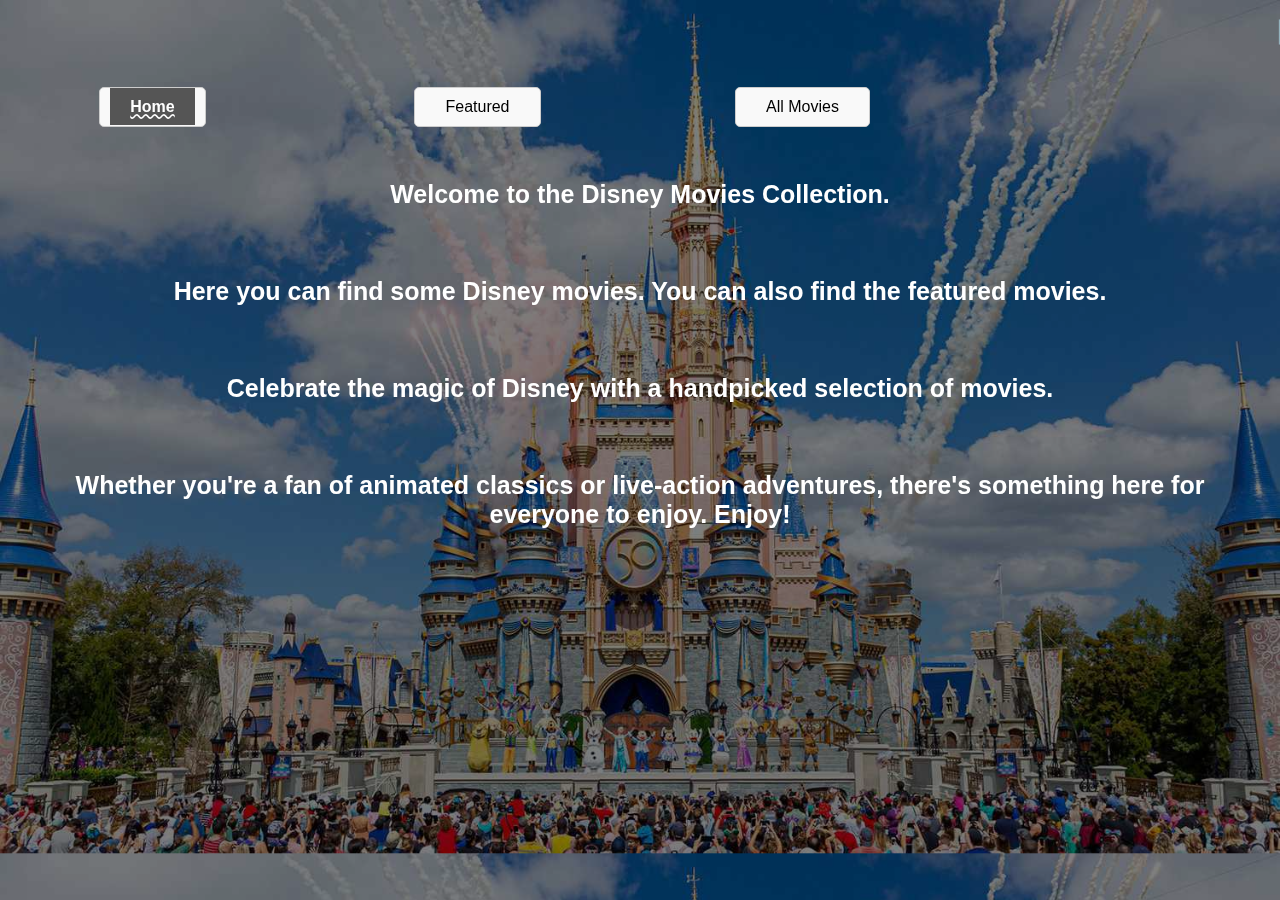
<file: index.html>
<!DOCTYPE html>
<html lang="en">
<head>
    <meta charset="UTF-8">
    <meta name="viewport" content="width=device-width, initial-scale=1.0">
    <link rel="stylesheet" href="css/style.css">
    <link rel="stylesheet" href="https://fonts.googleapis.com/css2?family=Press+Start+2P&display=swap">
    <script src="js/script.js"></script>
    <style>
    body::before {
        content: '';
        position: fixed;
        top: 0;
        left: 0;
        width: 100%;
        height: 100%;
        background-color: rgba(0, 0, 0, 0.5);
        z-index: -1;
}
    </style>
    <title>Disney Movies</title>
</head>
<body style="background-image: url('images/disney-II.jpg'); background-position: center top;">
    <header>
        <a class="skip-link" href="#main">Skip to Main Content</a>
        <marquee behavior="scroll" direction="left">
        <h1 style="color:lightblue"><strong>WELCOME TO AN AMAZING WORLD OF DISNEY</strong></h1>
        </marquee>
            <nav class="navbar">
                <ul class="nav-list">
                    <li><a href="index.html" class="active">Home</a></li>
                    <li><a href="featured.html">Featured</a></li>
                    <li><a href="movies.html">All Movies</a></li>
                </ul>
            </nav>
        </header>
        <br>
    <main id="main">
        <p><strong>Welcome to the Disney Movies Collection.</strong></p>
            <br>
            <p><strong>Here you can find some Disney movies. You can also find the featured movies.</strong></p>
            <br>
            <p><strong>Celebrate the magic of Disney with a handpicked selection of movies. </strong></p>
            <br>
            <p><strong>Whether you're a fan of animated classics or live-action adventures, there's something here for everyone to enjoy. Enjoy!</strong></p>
    </main>
</body>
</html>
</file>
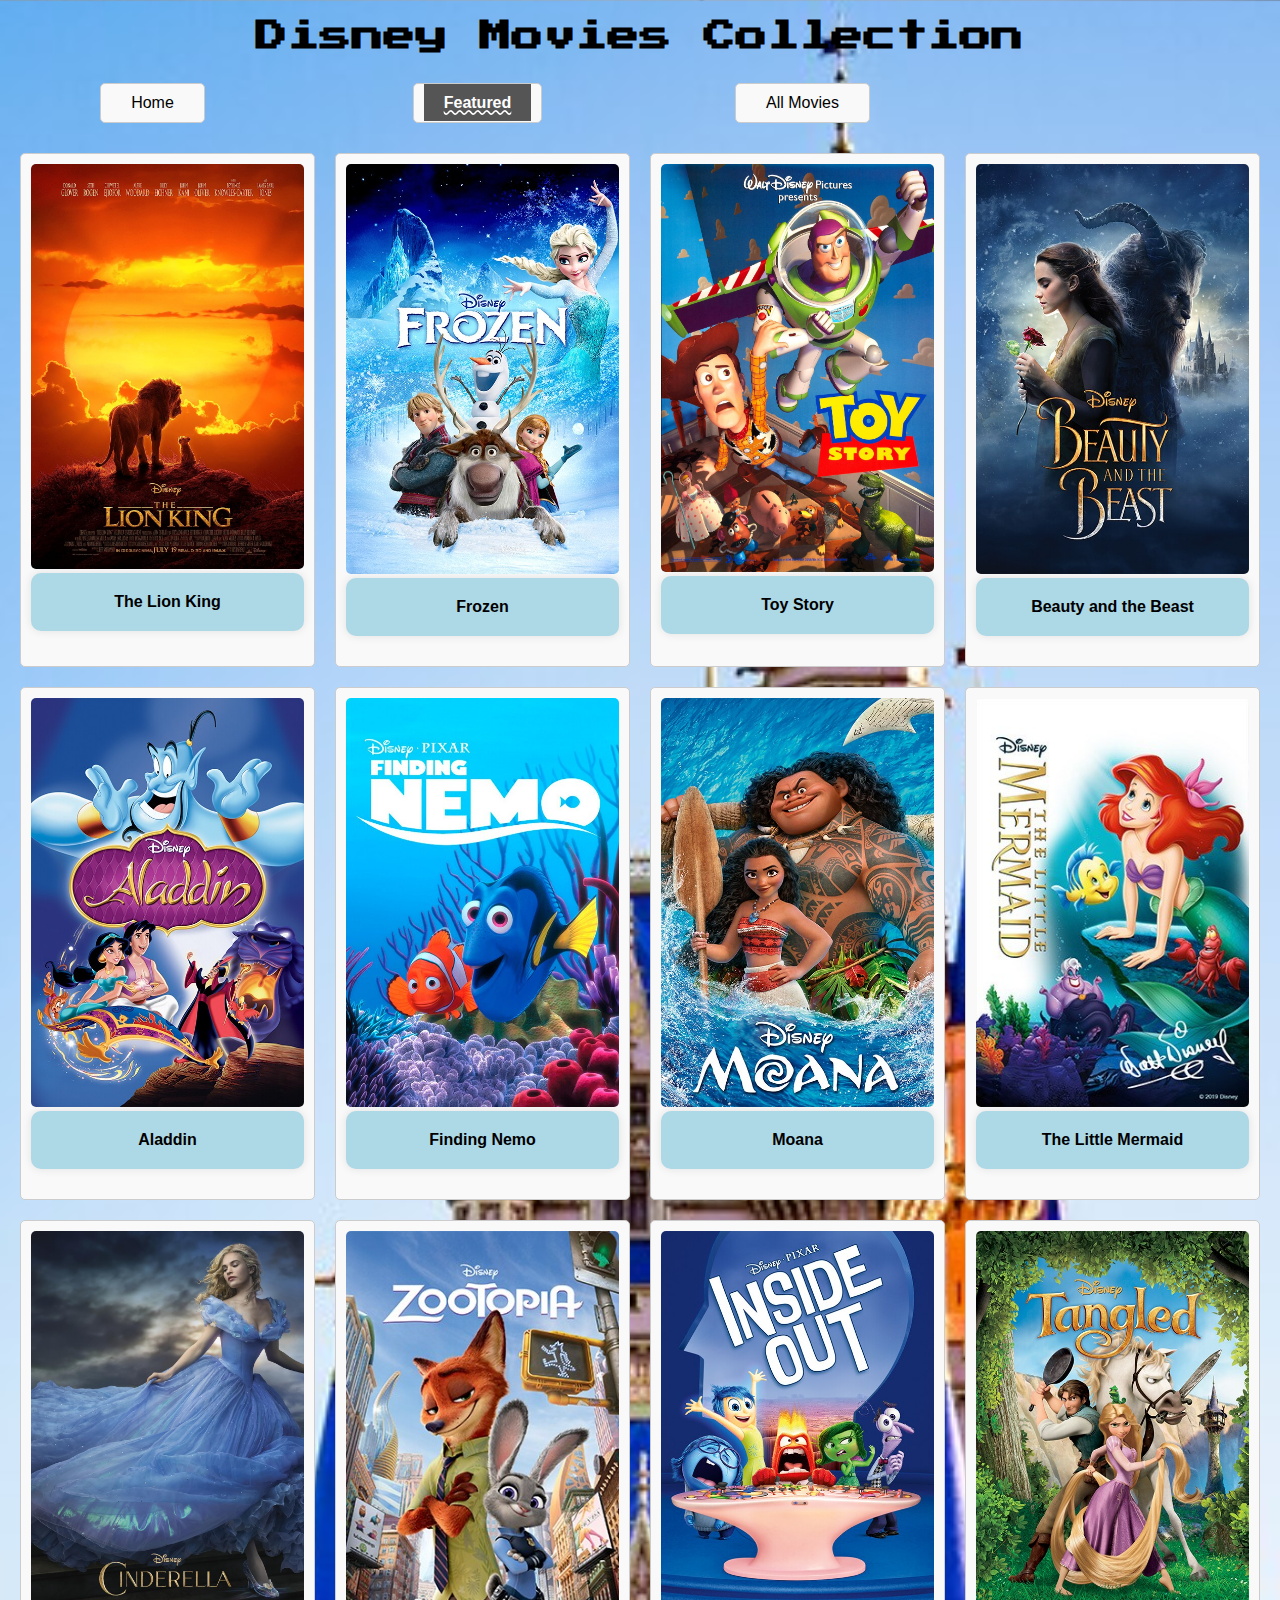
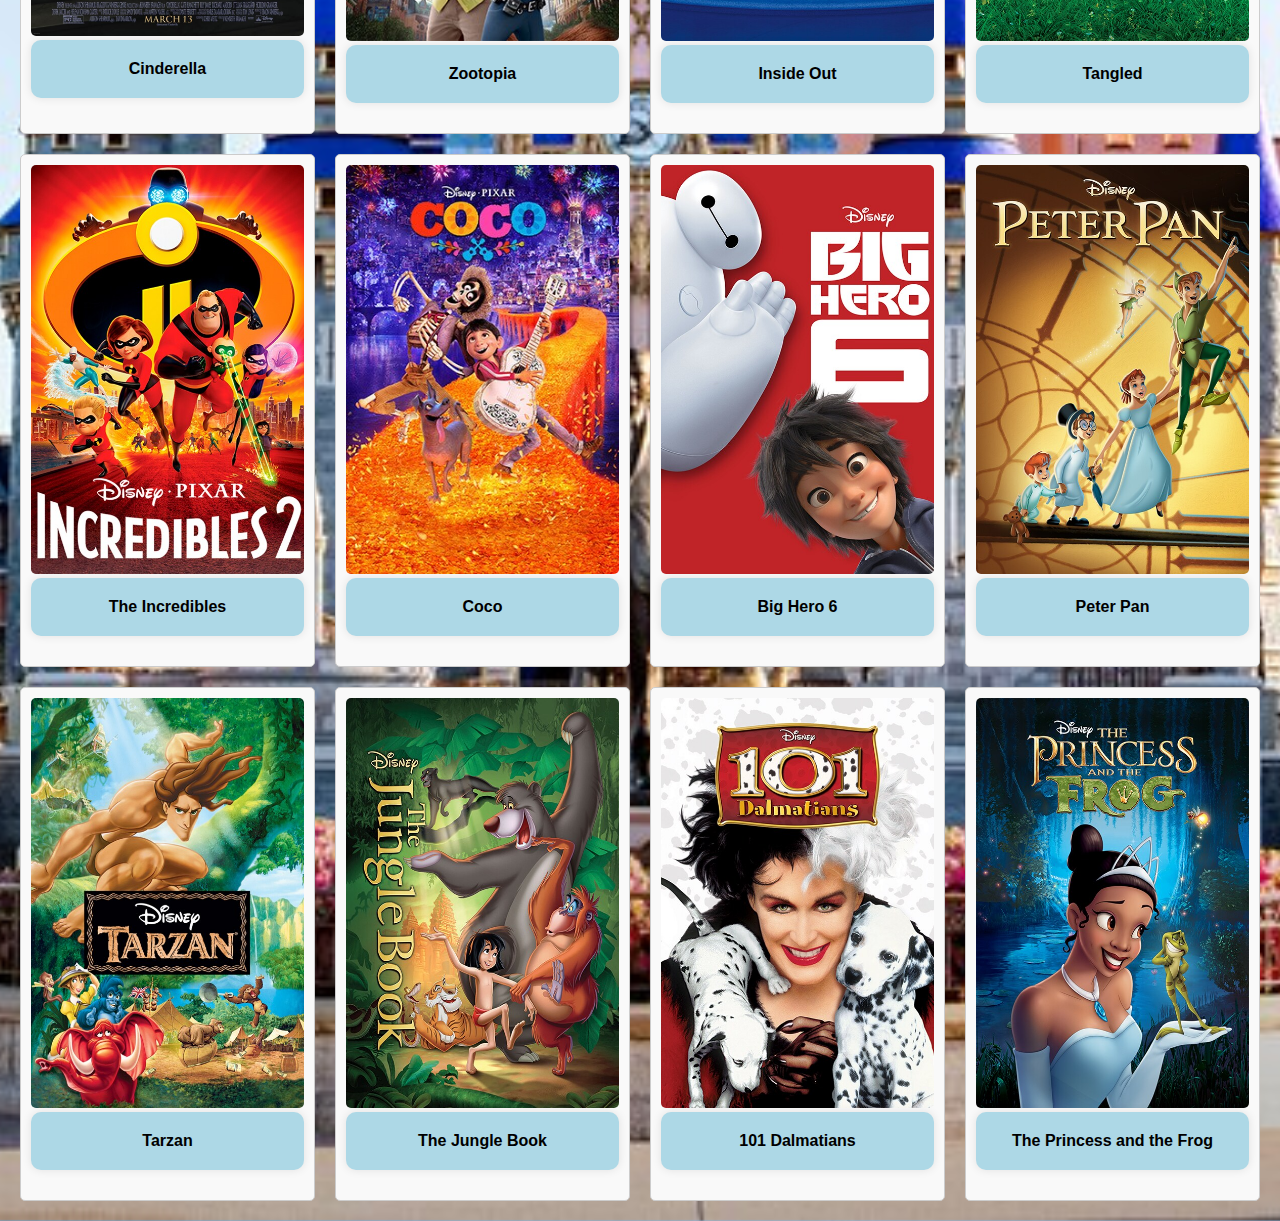
<file: featured.html>
<!DOCTYPE html>
<html lang="en">
<head>
    <meta charset="UTF-8">
    <meta name="viewport" content="width=device-width, initial-scale=1.0">
    <link rel="stylesheet" href="css/style.css">
    <link rel="stylesheet" href="https://fonts.googleapis.com/css2?family=Press+Start+2P&display=swap">
    <script src="js/script.js"></script>
    <title>Disney Movies</title>
</head>
<body style="background-image: url('images/disney.jpg');">
    <header>
        <a class="skip-link" href="#main">Skip to Main Content</a>
        <h1>Disney Movies Collection</h1>
            <nav class="navbar">
                <ul class="nav-list">
                    <li><a href="index.html">Home</a></li>
                    <li><a href="featured.html" class="active">Featured</a></li>
                    <li><a href="movies.html">All Movies</a></li>
                </ul>
            </nav>
        </header>

    <main id="main">
    <ul class="grid">
        <li data-trailer = "7TavVZMewpY">
            <img src="images/lion-king.jpg" alt="The Lion King movie">
            <div class="card">
                <p><strong>The Lion King</strong></p>
                <div class="info-card">
                    <p><strong>Rating:</strong> PG</p>

                    <p><strong>Runtime:</strong> 1h 58min</p>

                    <p><strong>Date:</strong>  July 19, 2019</p>

                    <p><strong>Genre:</strong> Action, Action-Adventure, Drama, Family, Musical</p>

                    <p>Disney’s film journeys to the African savanna where a future king is born. Simba idolizes his father, King Mufasa, and takes to heart his own royal destiny. But not everyone in the kingdom celebrates the new cub’s arrival. Scar, Mufasa’s brother—and former heir to the throne—has plans of his own. The battle for Pride Rock is ravaged with betrayal, tragedy and drama, ultimately resulting in Simba’s exile. With help from a curious pair of newfound friends, Simba will have to figure out how to grow up and take back what is rightfully his. The all-star cast includes Donald Glover as Simba, Beyoncé Knowles-Carter as Nala, James Earl Jones as Mufasa, Chiwetel Ejiofor as Scar, Seth Rogen as Pumbaa and Billy Eichner as Timon, and utilizes pioneering filmmaking techniques to bring treasured characters to life in a whole new way.</p>

                    <p><strong>Directed By:</strong> Jon Favreau</p>

                    <p><strong>Written By:</strong>  Jeff Nathanson</p>

                    <p><strong>Produced By:</strong> Jon Favreau, Jeffrey Silver, Karen Gilchrist</p>

                    <p><strong>Cast:</strong> Donald Glover, Seth Rogen, Chiwetel Ejiofor, Alfre Woodard, Billy Eichner, John Kani, John Oliver, Florence Kasumba, Eric André, Keegan-Michael Key, JD McCrary, Shahadi Joseph, Beyoncé Knowles-Carter, James Jones, Penny Johnson Jerald, Amy Sedaris, Chance Bennett, Josh McCrary, Phil LaMarr, J. Lee</p>
                </div>
            </div>
        </li>
        <li data-trailer="TbQm5doF_Uc">
            <img src="images/frozen.jpeg" alt="Frozen movie">
            <div class="card">
            <p><strong>Frozen</strong></p>
            <div class="info-card">
                <p><strong>Rating:</strong> PG</p>

                <p><strong>Runtime:</strong> 1h 42min</p>

                <p><strong>Release Date:</strong> November 27, 2013</p>

                <p><strong>Genre:</strong> Animation, Adventure, Comedy, Family, Fantasy, Musical</p>

                <p>Walt Disney Animation Studios, the studio behind "Tangled" and "Wreck-It Ralph," presents "Frozen," a stunning big-screen comedy adventure. Fearless optimist Anna (voice of Kristen Bell) sets off on an epic journey—teaming up with rugged mountain man Kristoff (voice of Jonathan Groff) and his loyal reindeer Sven—to find her sister Elsa (voice of Idina Menzel), whose icy powers have trapped the kingdom of Arendelle in eternal winter. Encountering Everest-like conditions, mystical trolls and a hilarious snowman named Olaf, Anna and Kristoff battle the elements in a race to save the kingdom.
                </p>

                <p><strong>Directed By:</strong> Chris Buck, Jennifer Lee</p>

                <p><strong>Written By:</strong> Jennifer Lee, Chris Buck, Shane Morris, Hans Christian Andersen</p>

                <p><strong>Produced By:</strong> Peter Del Vecho</p>

                <p><strong>Cast:</strong> Kristen Bell, Idina Menzel, Jonathan Groff, Josh Gad, Santino Fontana, Alan Tudyk, Ciarán Hinds, Chris Williams, Stephen J. Anderson, Maia Wilson, Edie McClurg, Robert Pine, Maurice LaMarche, Livvy Stubenrauch, Eva Bella, Spencer Lacey Ganus, Jesse Corti, Jeffrey Marcus, Tucker Gilmore, Ava Acres, Stephen Apostolina, Annaleigh Ashford, Kirk Baily, Jenica Bergere, Dave Boat, Tyree Brown, Woody Buck, June Christopher, Lewis Cleale, Wendy Cutler, Terri Douglas, Eddie Frierson, Jean Gilpin, Jackie Gonneau, Nicholas Guest, Bridget Hoffman, Nick James</p>
            </div>
            </div>
        </li>
        <li data-trailer="v-PjgYDrg70">
            <img src="images/toy-story.jpg" alt="Toy Story movie">
            <div class="card">
            <p><strong>Toy Story</strong></p>
            <div class="info-card">
            <p><strong>Rating:</strong> G </p>

            <p><strong>Runtime:</strong> 1h 21min </p>

            <p><strong>Release Date:</strong> November 22, 1995</p>

            <p><strong>Genre:</strong> Animation, Adventure, Comedy, Family, Fantasy</p>

            <p>Led by Woody, Andy's toys live happily in his room until Andy's birthday brings Buzz Lightyear onto the scene. Afraid of losing his place in Andy's heart, Woody plots against Buzz. But when circumstances separate Buzz and Woody from their owner, the duo eventually learns to put aside their differences. </p>

            <p><strong>Directed By:</strong> John Lasseter </p>

            <p><strong>Written By:</strong> John Lasseter, Pete Docter, Andrew Stanton, Joe Ranft, Joss Whedon, Joel Cohen, Alec Sokolow </p>

            <p><strong>Produced By:</strong> Bonnie Arnold, Ralph Guggenheim</p>

            <p><strong>Cast:</strong> Debi Derryberry, Jeff Pidgeon, John Morris, Annie Potts, Tim Allen, John Ratzenberger, Sarah Freeman, Joe Ranft, Don Rickles, Jack Angel, Laurie Metcalf, Wallace Shawn, R. Lee Ermey, Tom Hanks, Erik Von Detten, Jim Varney, Penn Jillette, Debi Derryberry</p>
            </div>
            </div>
        </li>
        <li data-trailer="e3Nl_TCQXuw">
            <img src="images/beauty-and-the-beast.jpeg" alt="Beauty and the Beast movie">
            <div class="card">
            <p><strong>Beauty and the Beast</strong></p>
            <div class="info-card">
            <p><strong>Rating:</strong> G </p>

            <p><strong>Runtime:</strong> 1h 24min </p>

            <p><strong>Release Date:</strong> November 22, 1991</p>

            <p><strong>Genre:</strong> Animation, Family, Fantasy, Musical, Romance</p>

            <p>Disney’s “Beauty and the Beast” is a live-action re-telling of the studio’s animated classic which refashions the classic characters from the tale as old as time for a contemporary audience, staying true to the original music while updating the score with several new songs. “Beauty and the Beast” is the fantastic journey of Belle, a bright, beautiful and independent young woman who is taken prisoner by a beast in his castle. Despite her fears, she befriends the castle’s enchanted staff and learns to look beyond the Beast’s hideous exterior and realize the kind heart and soul of the true Prince within. The film stars: Emma Watson as Belle; Dan Stevens as the Beast; Luke Evans as Gaston, the handsome, but shallow villager who woos Belle; Oscar® winner Kevin Kline as Maurice, Belle’s eccentric, but lovable father; Josh Gad as Lefou, Gaston’s long-suffering aide-de-camp; Golden Globe® nominee Ewan McGregor as Lumiere, the candelabra; Oscar nominee Stanley Tucci as Maestro Cadenza, the harpsichord; Gugu Mbatha-Raw as Plumette, the feather duster; six-time Tony Award® winner Audra McDonald as Madame Garderobe, the wardrobe; Oscar nominee Ian McKellen as Cogsworth, the mantel clock; and two-time Academy Award® winner Emma Thompson as the teapot, Mrs. Potts. </p>

            <p><strong>Directed By:</strong> Bill Condon </p>

            <p><strong>Written By:</strong> Stephen Chbosky, Evan Spiliotopoulos </p>

            <p><strong>Produced By:</strong> David Hoberman, Todd Lieberman</p>

            <p><strong>Cast:</strong> Emma Watson, Dan Stevens, Luke Evans, Kevin Kline, Josh Gad, Ewan McGregor, Stanley Tucci, Audra McDonald, Gugu Mbatha-Raw, Ian McKellen, Emma Thompson</p>
            </div>
            </div>
        </li>
        <li data-trailer="foyufD52aog">
            <img src="images/alladin.jpeg" alt="Aladdin movie">
            <div class="card">
            <p><strong>Aladdin</strong></p>
            <div class="info-card">
            <p><strong>Rating:</strong> G </p>

            <p><strong>Runtime:</strong> 1h 30min </p>

            <p><strong>Release Date:</strong> November 25, 1992</p>

            <p><strong>Genre:</strong> Animation, Adventure, Comedy, Family, Fantasy, Musical, Romance</p>

            <p>Soar away on a magic carpet ride of nonstop laughs and thrills in one of the most spectacular adventures of all time! In the heart of an enchanted city, a commoner named Aladdin and his mischievous monkey Abu battle to save the free-spirited Princess Jasmine from the schemes of the evil sorcerer Jafar. Aladdin's whole life changes with one rub of a magic lamp as a fun-loving, shape-shifting Genie appears and grants him three wishes, setting him on an incredible journey of discovery. Through his adventures, Aladdin proves that he is a prince where it truly matters most -- on the inside! </p>

            <p><strong>Directed By:</strong> Ron Clements, John Musker </p>

            <p><strong>Written By:</strong> Ron Clements, John Musker, Ted Elliott, Terry Rossio </p>

            <p><strong>Produced By:</strong> Ron Clements, John Musker</p>

            <p><strong>Cast:</strong> Robin Williams, Frank Welker, Jim Cummings, Douglas Seale, Linda Larkin, Robin Williams, Jonathan Freeman (canon), Charles Adler, Frank Welker, Gilbert Gottfried, Scott Weinger, Corey Burton, Frank Welker, Jim Cummings </p>
            </div>
            </div>
        </li>
        <li data-trailer="9oQ628Seb9w">
            <img src="images/finding-nemo.jpeg" alt="Finding Nemo movie">
            <div class="card">
            <p><strong>Finding Nemo</strong></p>
            <div class="info-card">
            <p><strong>Rating:</strong> G </p>

            <p><strong>Runtime:</strong> 1h 40min </p>

            <p><strong>Release Date:</strong> May 30, 2003</p>

            <p><strong>Genre:</strong> Animation, Adventure, Comedy, Family</p>

            <p>Marlin, a clown fish, is overly cautious with his son, Nemo, who has a foreshortened fin. When Nemo swims too close to the surface to prove himself, he is caught by a diver, and horrified Marlin must set out to find him. A blue reef fish named Dory -- who has a really short memory -- joins Marlin and complicates the encounters with sharks, jellyfish, and a host of ocean dangers. Meanwhile, Nemo plots his escape from a dentist's fish tank. </p>

            <p><strong>Directed By: </strong>Andrew Stanton, Lee Unkrich </p>

            <p><strong>Written By:</strong> Andrew Stanton, Bob Peterson, David Reynolds </p>

            <p><strong>Produced By:</strong> Graham Walters</p>

            <p><strong>Cast:</strong> Lulu Ebeling, Bob Peterson, Nicholas Bird, Joe Ranft, Andrew Stanton, Geoffrey Rush, Willem Defoe, Alexander Gould, Ellen De Generes, Albert Brooks, Brad Garrett, John Ratzenberger, Austin Pendleton, Bruce Spence, Bill Hunter, Barry Humphries, Vicki Lewis, Elizabeth Perkins, Stephen Root, Eric Bana, Allison Janney. </p>
            </div>
            </div>
        </li>
        <li data-trailer="LKFuXETZUsI">
            <img src="images/moana.jpeg" alt="Moana movie">
            <div class="card">
            <p><strong>Moana</strong></p>
            <div class="info-card">
            <p><strong>Rating:</strong> PG </p>

            <p><strong>Runtime:</strong> 1h 47min </p>

            <p><strong>Release Date:</strong> November 23, 2016</p>

            <p><strong>Genre:</strong> Animation, Adventure, Comedy, Family, Fantasy, Musical</p>

            <p>Three thousand years ago, the greatest sailors in the world voyaged across the vast Pacific, discovering the many islands of Oceania. But then, for a millennium, their voyages stopped, and no one knows why…

             Walt Disney Animation Studios’ Moana is about an adventurous teenager who, with help from demigod Maui (voiced by Dwayne Johnson) sails out on a daring mission to prove herself a master wayfinder and save her people. </p>

            <p><strong>Directed By:</strong> Ron Clements, John Musker </p>

            <p><strong>Written By:</strong> Jared Bush, Ron Clements, John Musker, Chris Williams, Don Hall, Pamela Ribon, Aaron Kandell, Jordan Kandell</p>

            <p><strong>Produced By:</strong> Osnat Shurer</p>

            <p><strong>Cast:</strong> Auli'i Cravalho, Dwayne Johnson, Rachel House, Temuera Morrison, Jemaine Clement, Nicole Scherzinger, Alan Tudyk, Oscar Kightley, Troy Polamalu, Puanani Cravalho, Louise Bush, Chris Jackson, Phillipa Soo, Opetaia Foa'i, Vai Mahina, Sulata Foai-Amiatu, Troy Polamalu, Puanani Cravalho, Louise Bush, Chris Jackson, Phillipa Soo, Opetaia Foa'i, Vai Mahina, Sulata Foai-Amiatu </p>
            </div>
            </div>
        </li>
        <li data-trailer="ZGZX5-PAwR8">
            <img src="images/the-little-mermaid.jpeg" alt="The Little Mermaid movie">
            <div class="card">
            <p><strong>The Little Mermaid</strong></p>
            <div class="info-card">
            <p><strong>Rating:</strong> G </p>

            <p><strong>Runtime:</strong> 1h 23min </p>

            <p><strong>Release Date:</strong> November 17, 1989</p>

            <p><strong>Genre:</strong> Animation, Family, Fantasy, Musical, Romance</p>

            <p>Mermaid princess Ariel is fascinated by the world and lives of people on dry land, and longs to someday join them, though her father, King Triton, forbids contact. When she falls in love with human Prince Eric from afar, she makes a deal with her father: she will become human and live on land if she can win the prince's kiss in three days. </p>

            <p><strong>Directed By:</strong> Ron Clements, John Musker </p>

            <p><strong>Written By:</strong> Ron Clements, John Musker, Howard Ashman, Gerrit Graham, Sam Graham, Chris Hubbell</p>

            <p><strong>Produced By:</strong> John Musker, Howard Ashman, Ron Clements, Maureen Donley, Donald W. Ernst, John Musker, Howard Ashman, Ron Clements, Maureen Donley, Donald W. Ernst</p>

            <p><strong>Cast:</strong> Jodi Benson, Will Ryan, Pat Carroll, Paddi Edwards, Christopher Daniel Barnes, Kenneth Mars, Samuel E. Wright, Paddi Edwards, Jason Marin, Buddy Hackett, Edie McClurg, Rene Auberjonois, Ben Wright</p>
            </div>
            </div>
        </li>
        <li data-trailer="20DF6U1HcGQ">
            <img src="images/cinderella.jpg" alt="Cinderella movie">
            <div class="card">
            <p><strong>Cinderella</strong></p>
            <div class="info-card">
            <p><strong>Rating:</strong> G </p>

            <p><strong>Runtime:</strong> 1h 14min </p>

            <p><strong>Release Date:</strong> March 4, 1950</p>

            <p><strong>Genre:</strong> Animation, Family, Fantasy, Musical, Romance</p>

            <p>Cinderella has faith her dreams of a better life will come true. With help from her loyal mice friends and a wave of her Fairy Godmother's wand, Cinderella's rags are magically turned into a glorious gown and off she goes to the Royal Ball. But when the clock strikes midnight, the spell is broken, leaving only a single glass slipper... the only key to the ultimate fairy-tale ending! </p>

            <p><strong>Directed By:</strong> Clyde Geronimi, Wilfred Jackson, Hamilton Luske </p>

            <p><strong>Written By:</strong> Ken Anderson, Perce Pearce, Homer Brightman, Winston Hibler, Bill Peet, Erdman Penner, Harry Reeves, Joe Rinaldi, Ted Sears, Maurice Rapf, Charles Perrault</p>

            <p><strong>Produced By:</strong> Walt Disney</p>

            <p><strong>Cast:</strong> Ilene Woods, Eleanor Audley, Verna Felton, Claire Du Brey, Rhoda Williams, James MacDonald, Luis Van Rooten, Don Barclay, Lucille Bliss, June Foray, Helene Stanley, Mike Douglas, William Phipps, Lucille Williams, Rhoda Williams, James MacDonald, Luis Van Rooten, Don Barclay, Lucille Bliss, June Foray, Helene Stanley, Mike Douglas, William Phipps, Lucille Williams</p>
            </div>
            </div>
        </li>
        <li data-trailer="jWM0ct-OLsM">
            <img src="images/zootopia.jpeg" alt="Zootopia movie">
            <div class="card">
            <p><strong>Zootopia</strong></p>
            <div class="info-card">
            <p><strong>Rating:</strong> PG </p>

            <p><strong>Runtime:</strong> 1h 48min </p>

            <p><strong>Release Date:</strong> March 4, 2016</p>

            <p><strong>Genre:</strong> Animation, Adventure, Comedy, Crime, Family, Mystery</p>

            <p>The modern mammal metropolis of Zootopia is a city like no other. Comprised of habitat neighborhoods like ritzy Sahara Square and frigid Tundratown, it’s a melting pot where animals from every environment live together—a place where no matter what you are, from the biggest elephant to the smallest shrew, you can be anything. But when optimistic Officer Judy Hopps arrives, she discovers that being the first bunny on a police force of big, tough animals isn’t so easy. Determined to prove herself, she jumps at the opportunity to crack a case, even if it means partnering with a fast-talking, scam-artist fox, Nick Wilde, to solve the mystery. </p>

            <p><strong>Directed By:</strong> Byron Howard, Rich Moore </p>

            <p><strong>Written By:</strong> Byron Howard, Rich Moore, Jared Bush, Jim Reardon, Josie Trinidad, Phil Johnston, Jennifer Lee</p>

            <p><strong>Produced By:</strong> Clark Spencer</p>

            <p><strong>Cast:</strong> Ginnifer Goodwin, Jason Bateman, Idris Elba, J.K. Simmons, Nate Torrence, Shakira, Octavia Spencer, Raymond S. Persi, Maurice LaMarche, Jenny Slate, Bonnie Hunt, Alan Tudyk</p>
            </div>
            </div>
        </li>
        <li data-trailer="seMwpP0yeu4">
            <img src="images/inside-out.jpeg" alt="Inside Out movie">
            <div class="card">
            <p><strong>Inside Out</strong></p>
            <div class="info-card">
            <p><strong>Rating:</strong> PG </p>

            <p><strong>Runtime:</strong> 1h 35min </p>

            <p><strong>Release Date:</strong> June 19, 2015</p>

            <p><strong>Genre:</strong> Animation, Adventure, Comedy, Drama, Family, Fantasy</p>

            <p>Growing up can be a bumpy road, and it's no exception for Riley, who is uprooted from her Midwest life when her father starts a new job in San Francisco. Like all of us, Riley is guided by her emotions – Joy, Fear, Anger, Disgust and Sadness. The emotions live in Headquarters, the control center inside Riley’s mind, where they help advise her through everyday life. As Riley and her emotions struggle to adjust to a new life in San Francisco, turmoil ensues in Headquarters. Although Joy, Riley's main and most important emotion, tries to keep things positive, the emotions conflict on how best to navigate a new city, house and school. </p>

            <p><strong>Directed By:</strong> Pete Docter, Ronnie Del Carmen </p>

            <p><strong>Written By:</strong> Pete Docter, Ronnie Del Carmen, Meg LeFauve, Josh Cooley, Michael Arndt</p>

            <p><strong>Produced By:</strong> Jonas Rivera</p>

            <p><strong>Cast:</strong> Amy Poehler, Phyllis Smith, Richard Kind, Bill Hader, Lewis Black, Mindy Kaling, Kaitlyn Dias, Diane Lane, Kyle MacLachlan, Paula Poundstone, Bobby Moynihan, Paula Pell, Dave Goelz, Frank Oz, Josh Cooley, Flea, John Ratzenberger, Rashida Jones, Lori Alan, Peter Sagal, Ron Funches, Rashida Jones, Lori Alan, Peter Sagal, Ron Funches</p>
            </div>
            </div>
        </li>
        <li data-trailer="2f516ZLyC6U">
            <img src="images/tangled.jpeg" alt="Tangled movie">
            <div class="card">
            <p><strong>Tangled</strong></p>
            <div class="info-card">
            <p><strong>Rating:</strong> PG </p>

            <p><strong>Runtime:</strong> 1h 40min </p>

            <p><strong>Release Date:</strong> November 24, 2010</p>

            <p><strong>Genre:</strong> Animation, Adventure, Comedy, Family, Fantasy, Musical, Romance</p>

            <p>When the kingdom's most wanted bandit, Flynn Rider, hides out in a mysterious tower, he's taken hostage by Rapunzel, a beautiful and feisty tower-bound teen with 70 feet of magical, golden hair. Flynn's curious captor, who's looking for her ticket out of the tower where she's been locked away for years, strikes a deal with the handsome thief and the unlikely duo sets off on an action-packed escapade, complete with a super-cop horse, an over-protective chameleon and a gruff gang of pub thugs. </p>

            <p><strong>Directed By:</strong> Nathan Greno, Byron Howard </p>

            <p><strong>Written By:</strong> Dan Fogelman, Jacob Grimm, Wilhelm Grimm</p>

            <p><strong>Produced By:</strong> Roy Conli</p>

            <p><strong>Cast:</strong> Ron Perlman, Zachary Levi, M.C. Gainey, Richard Kiel, Jeffrey Tambor, Mandy Moore, Brad Garrett, Paul F. Tompkins, Donna Murphy</p>
            </div>
            </div>
        </li>
        <li data-trailer="sJCjKQQOqT0">
            <img src="images/incredibles.jpeg" alt="The Incredibles movie">
            <div class="card">
            <p><strong>The Incredibles</strong></p>
            <div class="info-card">
            <p><strong>Rating:</strong> PG </p>

            <p><strong>Runtime:</strong> 1h 55min </p>

            <p><strong>Release Date:</strong> November 5, 2004</p>

            <p><strong>Genre:</strong> Animation, Action, Adventure, Family</p>

            <p>Bob Parr (A.K.A. Mr. Incredible), and his wife Helen (A.K.A. Elastigirl), are the world's greatest famous crime-fighting superheroes in Metroville. Always saving lives and battling evil on a daily basis. But fifteen years later, they have been forced to adopt civilian identities and retreat to the suburbs where they have no choice but to retire as superheroes to live a "normal life" with their three children Violet, Dash and Jack-Jack (who were secretly born with superpowers). Itching to get back into action, Bob gets his chance when a mysterious communication summons him to a remote island for a top secret assignment. He soon discovers that it will take a super family effort to rescue the world from total destruction. </p>

            <p><strong>Directed By:</strong> Brad Bird </p>

            <p><strong>Written By:</strong> Brad Bird </p>

            <p><strong>Produced By:</strong> John Walker</p>

            <p><strong>Cast:</strong> Craig T. Nelson, Holly Hunter, Sarah Vowell, Huck Milner, Samuel L. Jackson, Brad Bird, Jonathan Banks, Bob Odenkirk, Catherine Keener, Sophia Bush, Phil LaMarr, Isabella Rossellini, John Ratzenberger </p>
            </div>
            </div>
        </li>
        <li data-trailer="zNCz4mQzfEI">
            <img src="images/coco.jpeg" alt="Coco movie">
            <div class="card">
            <p><strong>Coco</strong></p>
            <div class="info-card">
            <p><strong>Rating:</strong> PG </p>

            <p><strong>Runtime: </strong>1h 45min </p>

            <p><strong>Release Date:</strong> November 22, 2017</p>

            <p><strong>Genre:</strong> Animation, Adventure, Comedy, Family, Fantasy, Music, Mystery</p>

            <p>Despite his family’s baffling generations-old ban on music, Miguel dreams of becoming an accomplished musician like his idol, Ernesto de la Cruz. Desperate to prove his talent, Miguel finds himself in the stunning and colorful Land of the Dead following a mysterious chain of events. Along the way, he meets charming trickster Hector, and together, they set off on an extraordinary journey to unlock the real story behind Miguel's family history. </p>

            <p><strong>Directed By:</strong> Lee Unkrich, Adrian Molina </p>

            <p><strong>Written By:</strong> Lee Unkrich, Jason Katz, Matthew Aldrich, Adrian Molina</p>

            <p><strong>Produced By:</strong> Darla K. Anderson</p>

            <p><strong>Cast:</strong> Anthony Gonzalez, Gael Garcia Bernal, Benjamin Bratt, Renee Victor, Ana Ofelia Murguia </p>
        </div>
            </div>
        </li>
        <li data-trailer="z3biFxZIJOQ">
            <img src="images/big-hero-6.jpeg" alt="Big Hero 6 movie">
            <div class="card">
            <p><strong>Big Hero 6</strong></p>
            <div class="info-card">
            <p><strong>Rating:</strong> PG </p>

            <p><strong>Runtime:</strong> 1h 42min </p>

            <p><strong>Release Date:</strong> November 7, 2014</p>

            <p><strong>Genre:</strong> Animation, Action, Adventure, Comedy, Drama, Family, Sci-Fi</p>

            <p>With all the heart and humor audiences expect from Walt Disney Animation Studios, "Big Hero 6" is an action-packed comedy-adventure about robotics prodigy Hiro Hamada, who learns to harness his genius—thanks to his brilliant brother Tadashi and their like-minded friends: adrenaline junkie Go Go Tamago, neatnik Wasabi, chemistry whiz Honey Lemon and fanboy Fred. When a devastating turn of events catapults them into the midst of a dangerous plot unfolding in the streets of San Fransokyo, Hiro turns to his closest companion—a robot named Baymax—and transforms the group into a band of high-tech heroes determined to solve the mystery. </p>

            <p><strong>Directed By:</strong> Don Hall, Chris Williams </p>

            <p><strong>Written By:</strong> Jordan Roberts, Robert L. Baird, Daniel Gerson, Duncan Rouleau, Steven T. Seagle, Joseph Mateo, Paul Briggs, Don Hall, Chris Williams</p>

            <p><strong>Produced By:</strong> Roy Conli</p>

            <p><strong>Cast:</strong> Jamie Chung, Genesis Rodriguez, Ryan Potter, James Cromwell, Daniel Henney, Alan Tudyk, Scott Adsit, T.J. Miller (canon), Damon Wayans Jr. , Maya Rudolph </p>
            </div>
            </div>
        </li>
        <li data-trailer="L-o0ufCPANo">
            <img src="images/peter-pan.jpeg" alt="Peter Pan movie">
            <div class="card">
            <p><strong>Peter Pan</strong></p>
            <div class="info-card">
            <p><strong>Rating:</strong> G </p>

            <p><strong>Runtime:</strong> 1h 17min </p>

            <p><strong>Release Date:</strong> February 5, 1953</p>

            <p><strong>Genre:</strong> Animation, Adventure, Family, Fantasy, Musical</p>

            <p>Wendy and her brothers are whisked away to the magical world of Neverland with the hero of their stories, Peter Pan. </p>

            <p><strong>Directed By:</strong> Clyde Geronimi, Wilfred Jackson, Hamilton Luske </p>

            <p><strong>Written By:</strong> J.M. Barrie, Ted Sears, Erdman Penner, Bill Peet, Winston Hibler, Joe Rinaldi, Milt Banta, Ralph Wright, William Cottrell</p>

            <p><strong>Produced By:</strong> Walt Disney</p>

            <p><strong>Cast:</strong> Paul Collins, Tommy Luske, Kathryn Beaumont, Candy Candido, Hans Conried (canon), Bill Thompson, Heather Angel, Hans Conried (canon), Bobby Driscoll, Tony Butala</p>
            </div>
            </div>
        </li>
        <li data-trailer="ie53R2HEZ6g">
            <img src="images/tarzan.jpeg" alt="Tarzan movie">
            <div class="card">
            <p><strong>Tarzan</strong></p>
            <div class="info-card">
            <p><strong>Rating:</strong>G </p>

            <p><strong>Runtime:</strong> 1h 28min </p>

            <p><strong>Release Date:</strong> June 18, 1999</p>

            <p><strong>Genre:</strong> Animation, Adventure, Family, Fantasy, Musical</p>

            <p>The movie is about the life of Tarzan. Tarzan was a small orphan who was raised by an ape named Kala since he was a child. He believed that this was his family, but on an expedition Jane Porter is rescued by Tarzan. He then finds out that he's human. Now Tarzan must make the decision as to which family he should belong to... </p>

            <p><strong>Directed By:</strong> Chris Buck, Kevin Lima </p>

            <p><strong>Written By:</strong> Tab Murphy, Bob Tzudiker, Noni White, Stephen J. Anderson, Mark Kennedy, Carole Holliday, Gaëtan Brizzi, Paul Brizzi, Don Dougherty, Ed Gombert, Randy Haycock, Don Hall, Kevin Harkey, Glen Keane, Burny Mattinson, Frank Nissen, John Norton, Jeff Snow, Michael Surrey, Chris Ure, Mark Walton, Stevie Wermers, Kelly Wightman</p>

            <p><strong>Produced By:</strong> Bonnie Arnold</p>

            <p><strong>Cast:</strong> Tony Goldwyn, Brian Blessed, Lance Henriksen, Nigel Hawthorne, Wayne Knight, Rosie O'Donnell, Minnie Driver, Glenn Close, Alex D. Linz  </p>
            </div>
            </div>
        </li>
        <li data-trailer="5mkm22yO-bs">
            <img src="images/jungle-book.jpeg" alt="The Jungle Book movie">
            <div class="card">
            <p><strong>The Jungle Book</strong></p>
            <div class="info-card">
            <p><strong>Rating:</strong> G </p>

            <p><strong>Runtime:</strong> 1h 18min </p>

            <p><strong>Release Date:</strong> October 18, 1967</p>

            <p><strong>Genre:</strong> Animation, Adventure, Family, Musical</p>

            <p>Directed by Jon Favreau (“Iron Man”), based on Rudyard Kipling’s timeless stories and inspired by Disney’s classic animated film, “The Jungle Book” is an all-new live-action epic adventure about Mowgli (newcomer Neel Sethi), a man-cub who’s been raised by a family of wolves. But Mowgli finds he is no longer welcome in the jungle when fearsome tiger Shere Khan (voice of Idris Elba), who bears the scars of Man, promises to eliminate what he sees as a threat. Urged to abandon the only home he’s ever known, Mowgli embarks on a captivating journey of self-discovery, guided by panther-turned-stern mentor Bagheera (voice of Ben Kingsley), and the free-spirited bear Baloo (voice of Bill Murray). Along the way, Mowgli encounters jungle creatures who don’t exactly have his best interests at heart, including Kaa (voice of Scarlett Johansson), a python whose seductive voice and gaze hypnotizes the man-cub, and the smooth-talking King Louie (voice of Christopher Walken), who tries to coerce Mowgli into giving up the secret to the elusive and deadly red flower: fire. The all-star cast also includes Lupita Nyong'o as the voice of the fiercely protective mother wolf Raksha, and Giancarlo Esposito as the voice of wolf pack’s alpha male Akela. “The Jungle Book” seamlessly blends live-action with photorealistic CGI animals and environments, using up-to-the-minute technology and storytelling techniques to immerse audiences in an enchanting and lush world. The wild adventure swings into theaters in 3D on April 15, 2016.  </p>

            <p><strong>Directed By:</strong> Wolfgang Reitherman </p>

            <p><strong>Written By:</strong> Larry Clemmons, Ralph Wright, Ken Anderson, Vance Gerry, Rudyard Kipling</p>

            <p><strong>Produced By:</strong> Walt Disney</p>

            <p><strong>Cast:</strong> Phil Harris, Sebastian Cabot, Louis Prima, George Sanders, Sterling Holloway, J. Pat O'Malley, Bruce Reitherman, Verna Felton, Clint Howard, Chad Stuart, Lord Tim Hudson, John Abbott, Ben Wright, Darleen Carr, John V. Lindsey, Ralph Wright, Digby Wolfe, Bill Lee, Leo De Lyon, Hal Smith, Max Smith, Hal Smith, Max Smith</p>
            </div>
            </div>
        </li>
        <li data-trailer="VApVpvcGW1A">
            <img src="images/101-dalmatians.jpeg" alt="101 Dalmatians movie">
            <div class="card">
            <p><strong>101 Dalmatians</strong></p>
            <div class="info-card">
            <p><strong>Rating:</strong> G </p>

            <p><strong>Runtime:</strong> 1h 19min </p>

            <p><strong>Release Date:</strong> January 25, 1961</p>

            <p><strong>Genre:</strong> Animation, Adventure, Comedy, Family</p>

            <p>Pongo and Perdita have a litter of 15 puppies. Cruella De Vil takes a fancy to the pups, and wants to get hold of them, as well as more pups, to make herself a lovely dalmatian skin coat... Cruella hires some thugs to kidnap the pups and hold them at her mansion. Will Pongo and Perdita find them in time ? </p>

            <p><strong>Directed By:</strong> Clyde Geronimi, Hamilton Luske, Wolfgang Reitherman </p>

            <p><strong>Written By:</strong> Dodie Smith, Bill Peet</p>

            <p><strong>Produced By:</strong> Walt Disney</p>

            <p><strong>Cast:</strong> Rod Taylor, Cate Bauer, Betty Lou Gerson, Ben Wright, Lisa Davis, Martha Wentworth, J. Pat O'Malley, Frederick Worlock, Tudor Owen, Tom Conway, George Pelling, Ramsay Hill, Sylvia Marriott, Queenie Leonard, Marjorie Bennett, Barbara Beaird, Mickey Maga, Sandra Abbott, Thurl Ravenscroft, David Frankham, Mimi Gibson, Sandra Abbott, Thurl Ravenscroft, David Frankham, Mimi Gibson</p>
            </div>
            </div>
        </li>
        <li data-trailer="uQBy6jqbmlU">
            <img src="images/the-princess-and-the-frog.jpeg" alt="The Princess and the Frog movie">
            <div class="card">
            <p><strong>The Princess and the Frog</strong></p>
            <div class="info-card">
            <p><strong>Rating:</strong> G </p>

            <p><strong>Runtime:</strong> 1h 37min </p>

            <p><strong>Release Date:</strong> December 11, 2009</p>

            <p><strong>Genre:</strong> Animation, Adventure, Comedy, Family, Fantasy, Musical, Romance</p>

            <p>With a modern twist on a classic tale, this animated comedy is set in the great city of New Orleans. Featuring a beautiful girl named Tiana, a frog prince who desperately wants to be human again, and a fateful kiss that leads them both on a hilarious adventure through the mystical bayous of Louisiana.  </p>

            <p><strong>Directed By:</strong> Ron Clements, John Musker </p>

            <p><strong>Written By:</strong> Ron Clements, John Musker, Greg Erb, Jason Oremland</p>

            <p><strong>Produced By: </strong>Peter Del Vecho</p>

            <p><strong>Cast:</strong> Anika Noni Rose, Jennifer Cody, Jim Cummings, John Goodman, Keith David, Breanna Brooks, Elizabeth Dampier, Bruno Campos, Michael Leon Wooley, Peter Bartlett, Jenifer Lewis, Terrence Howard, Oprah Winfrey </p>
            </div>
            </div>
        </li>
    </ul>
    <div class="movie-details">
    </div>
    </main>
</body>
</html>
</file>
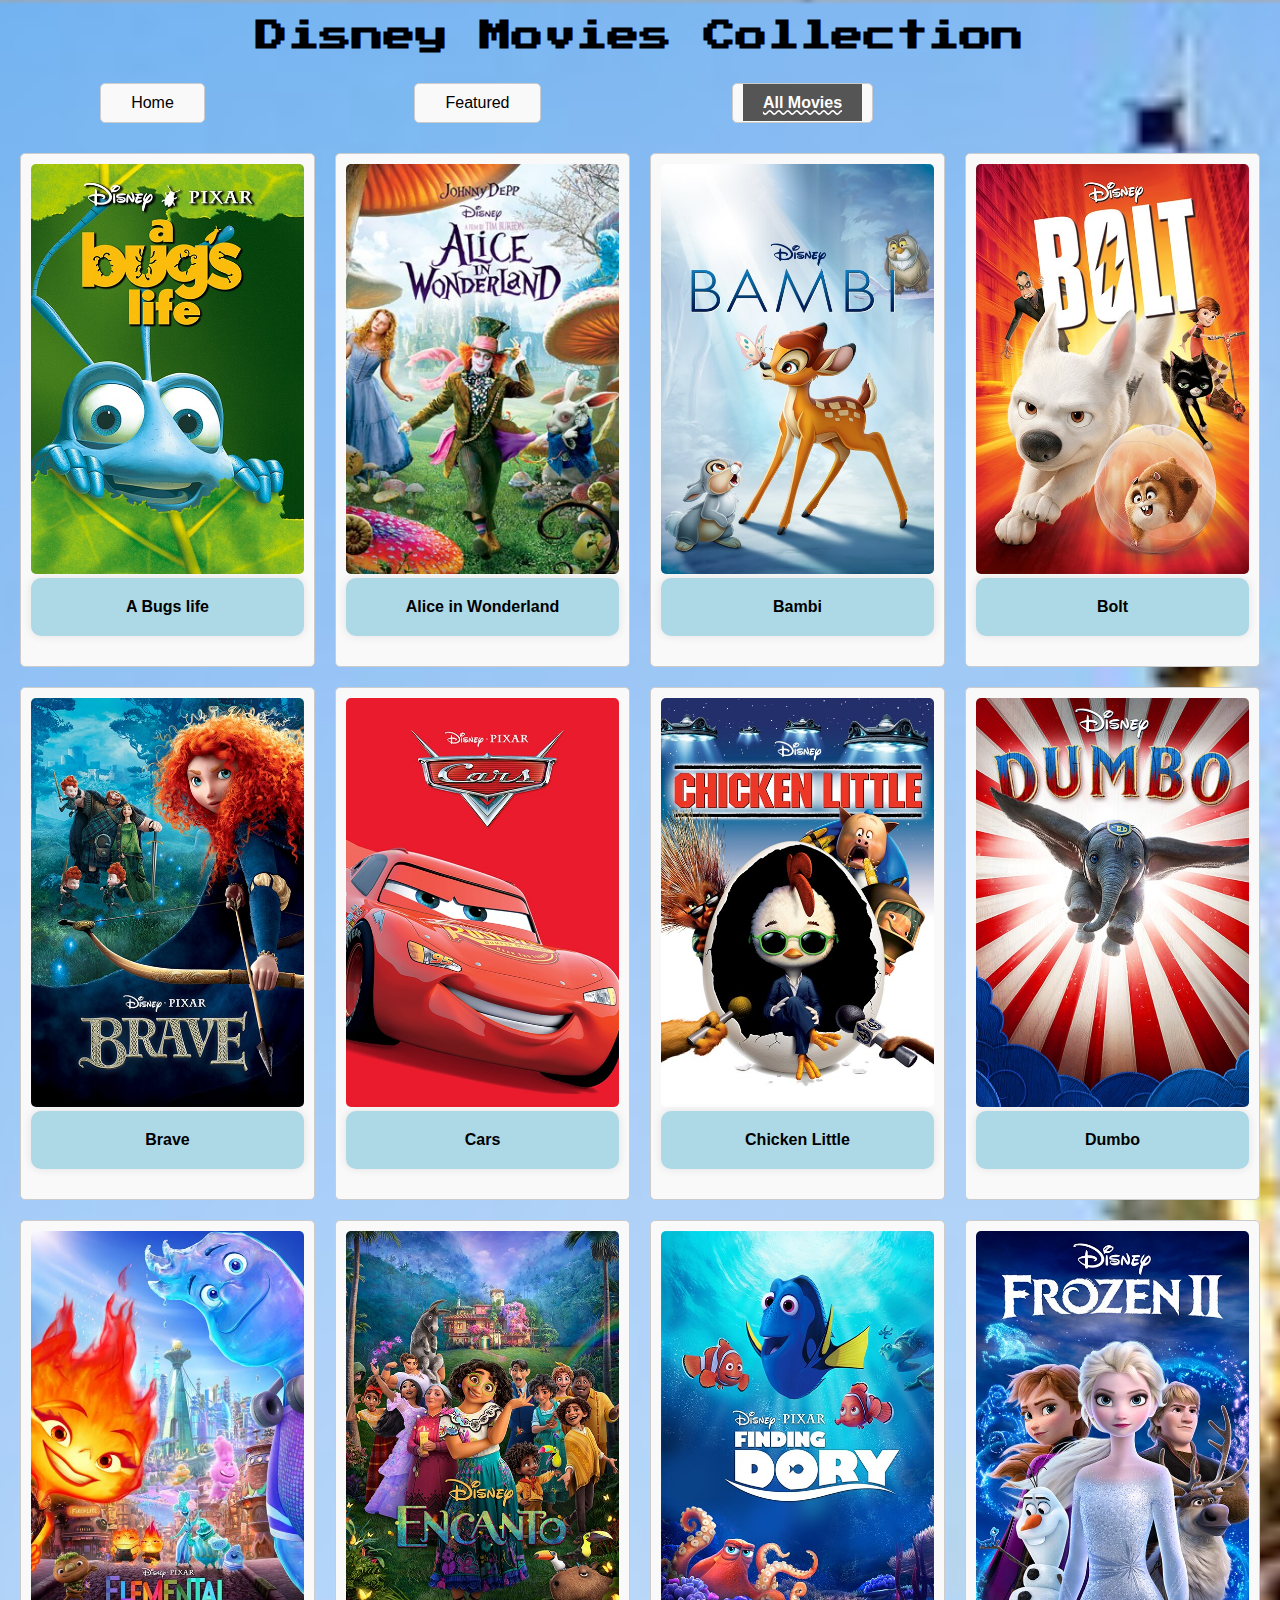
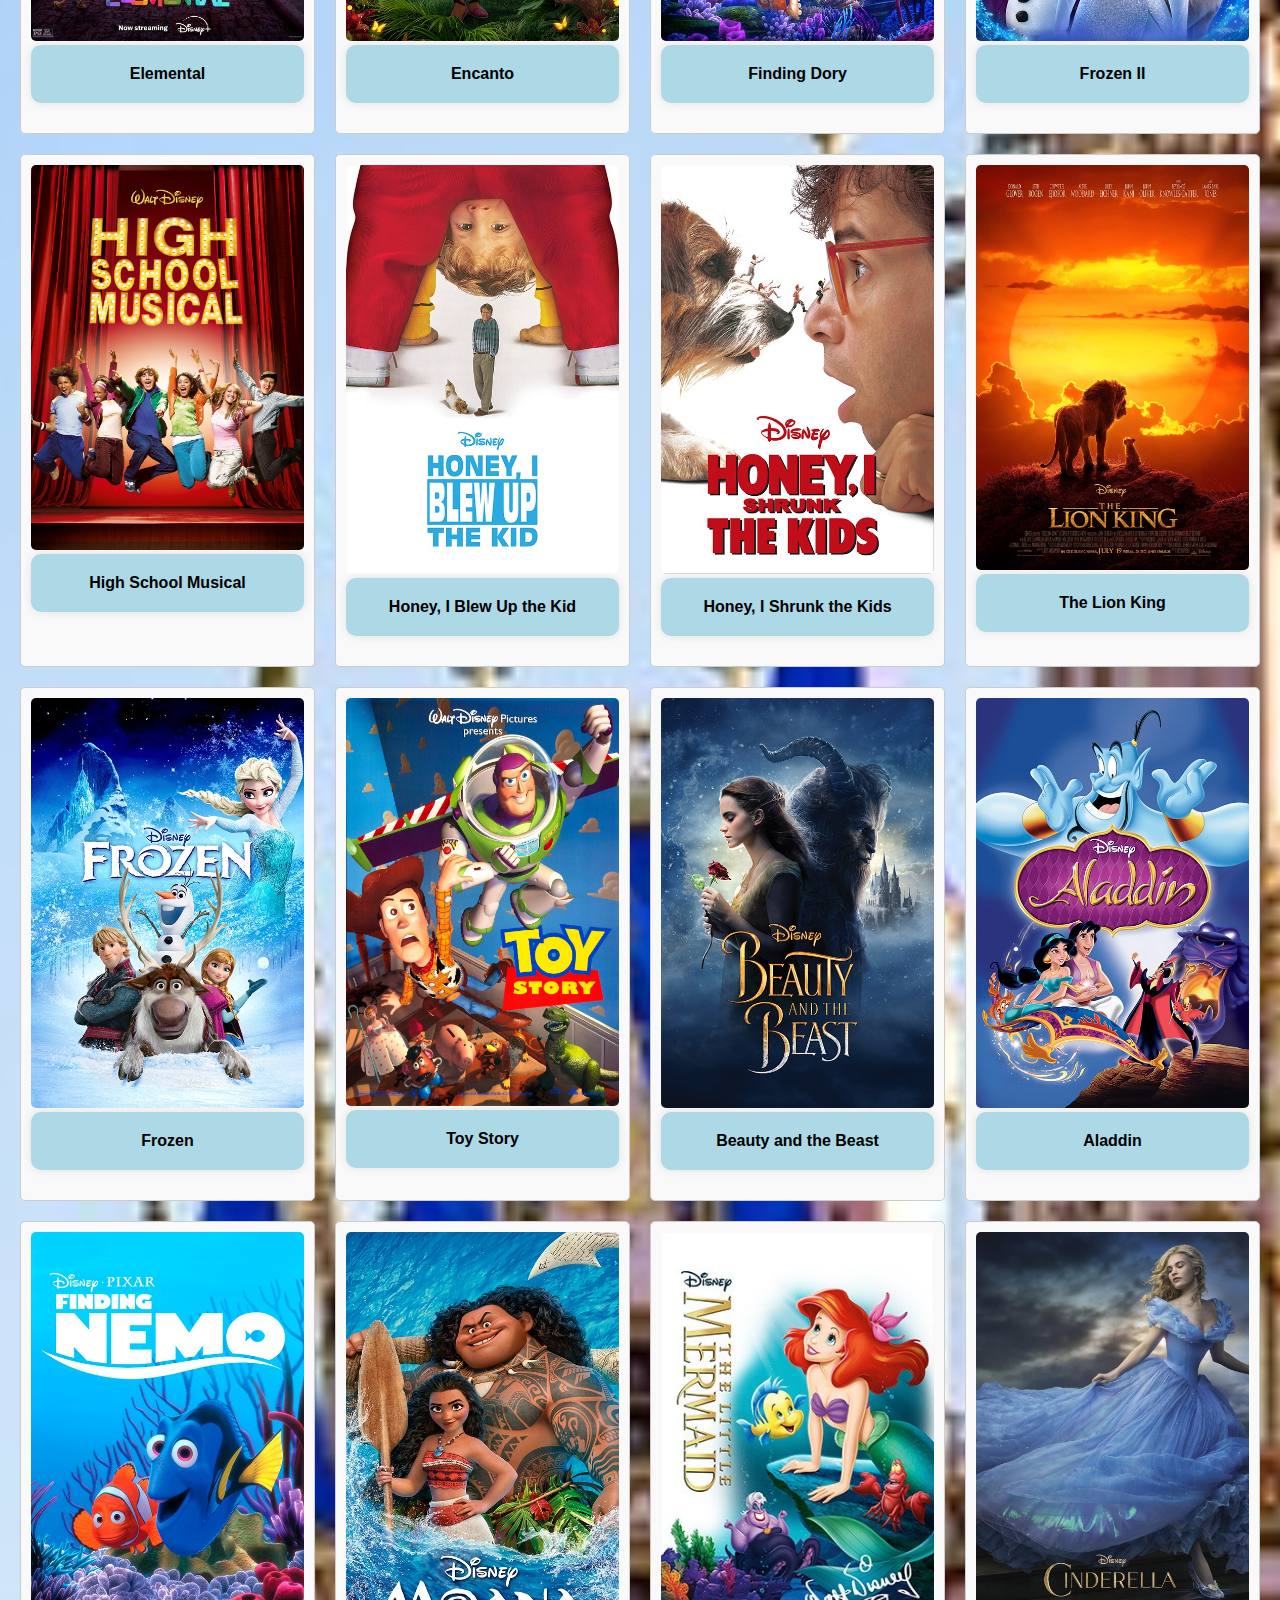
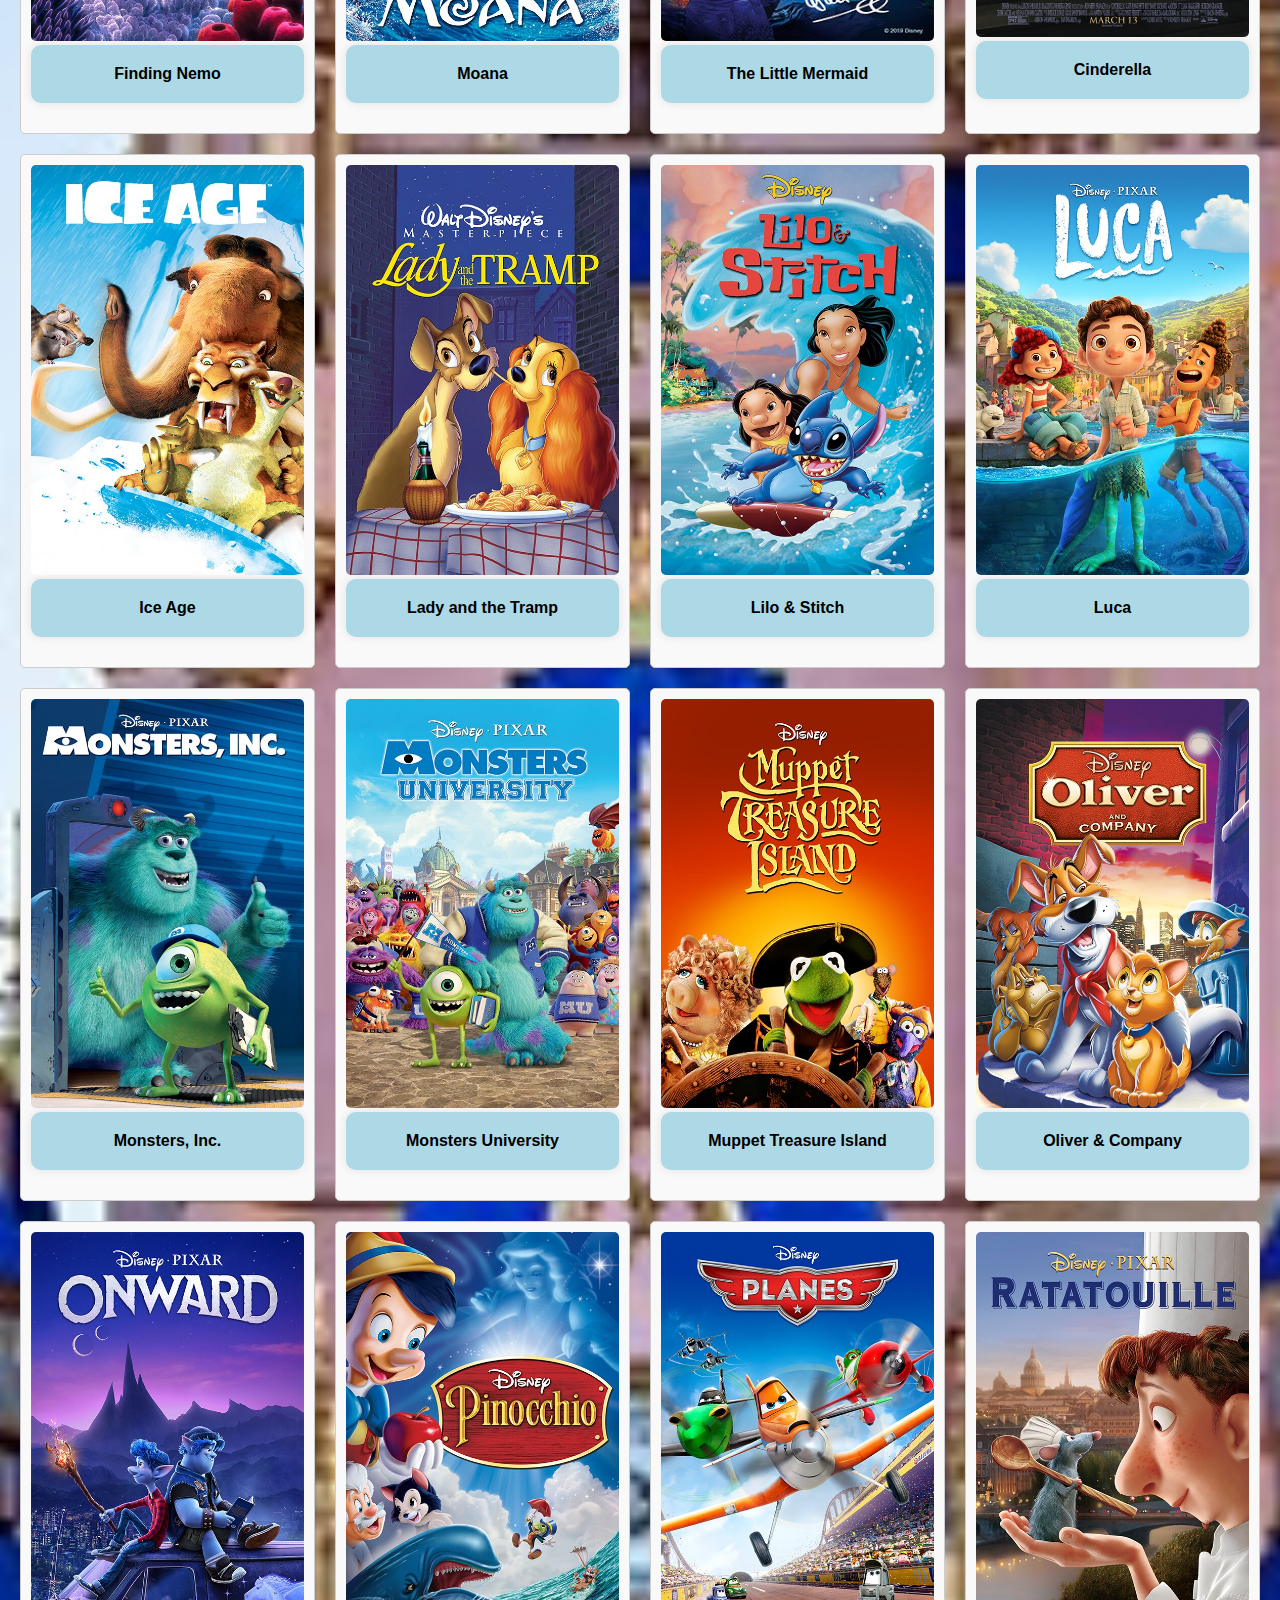
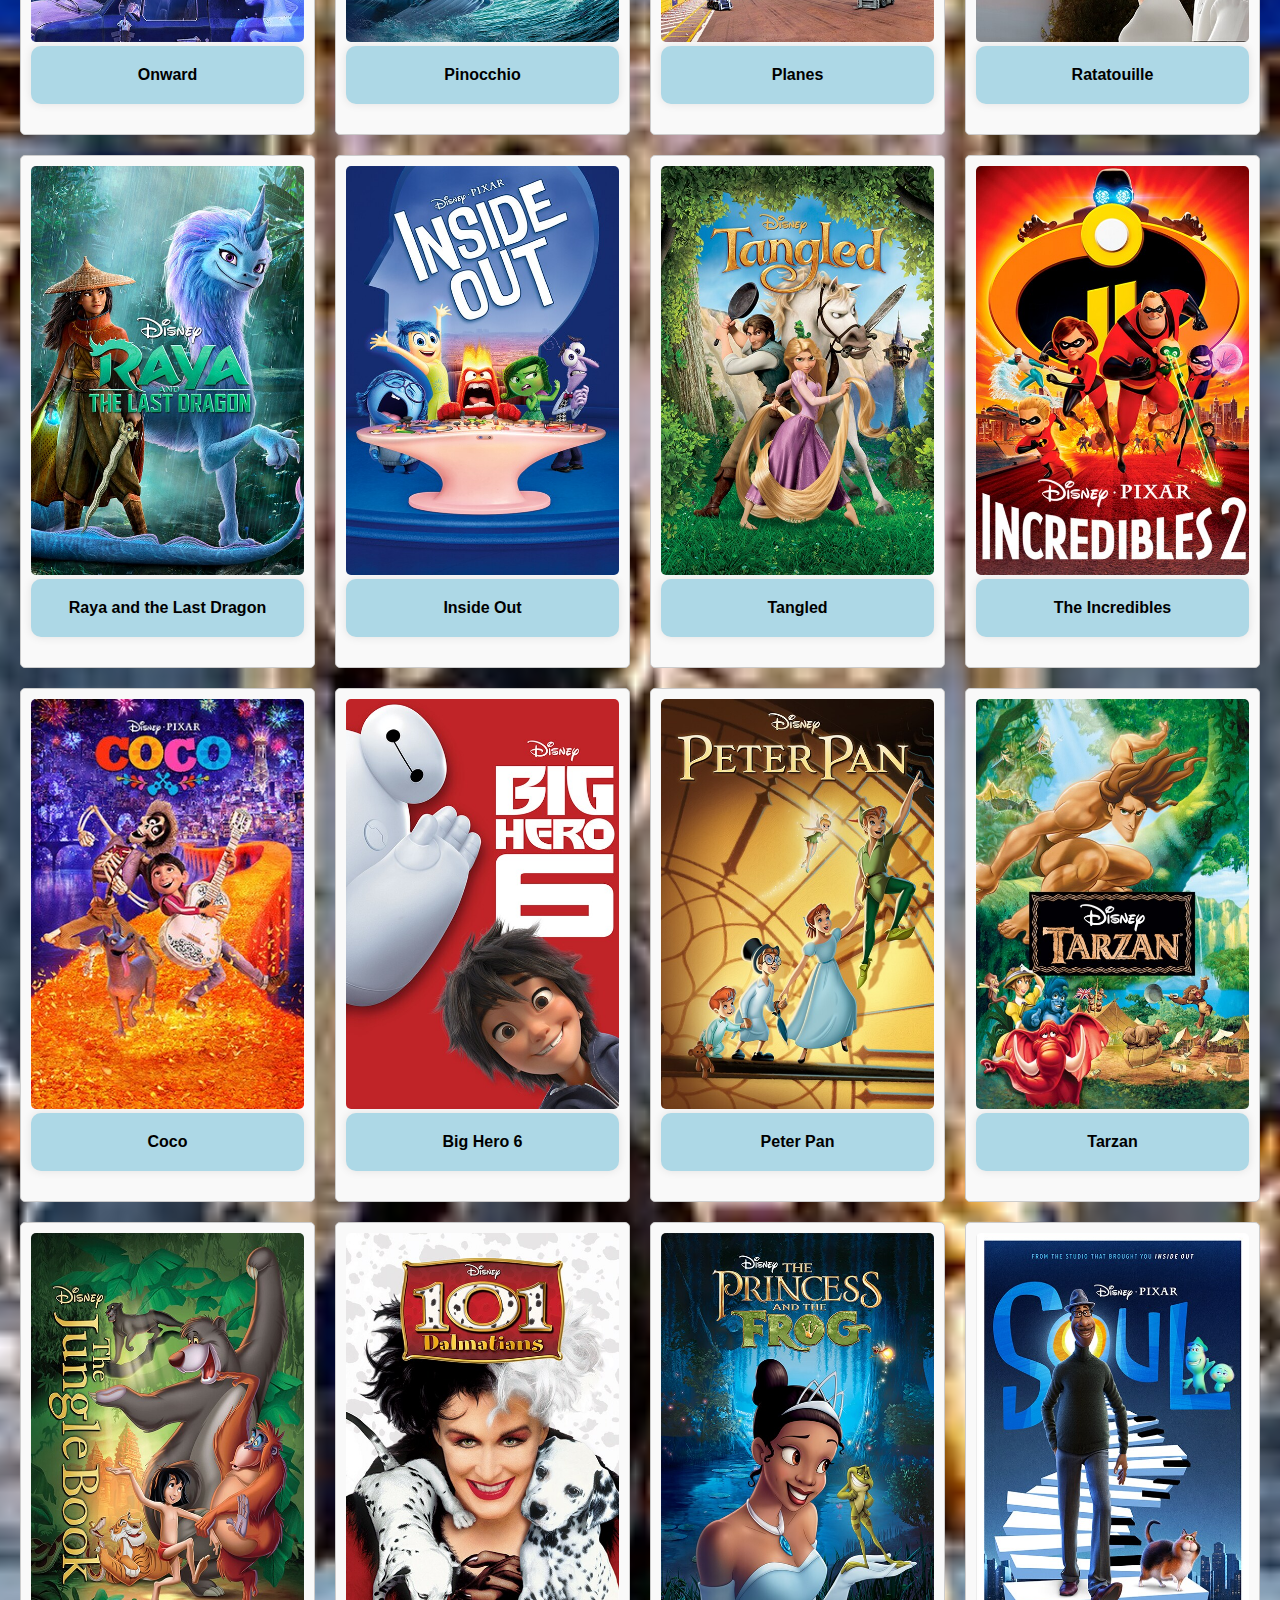
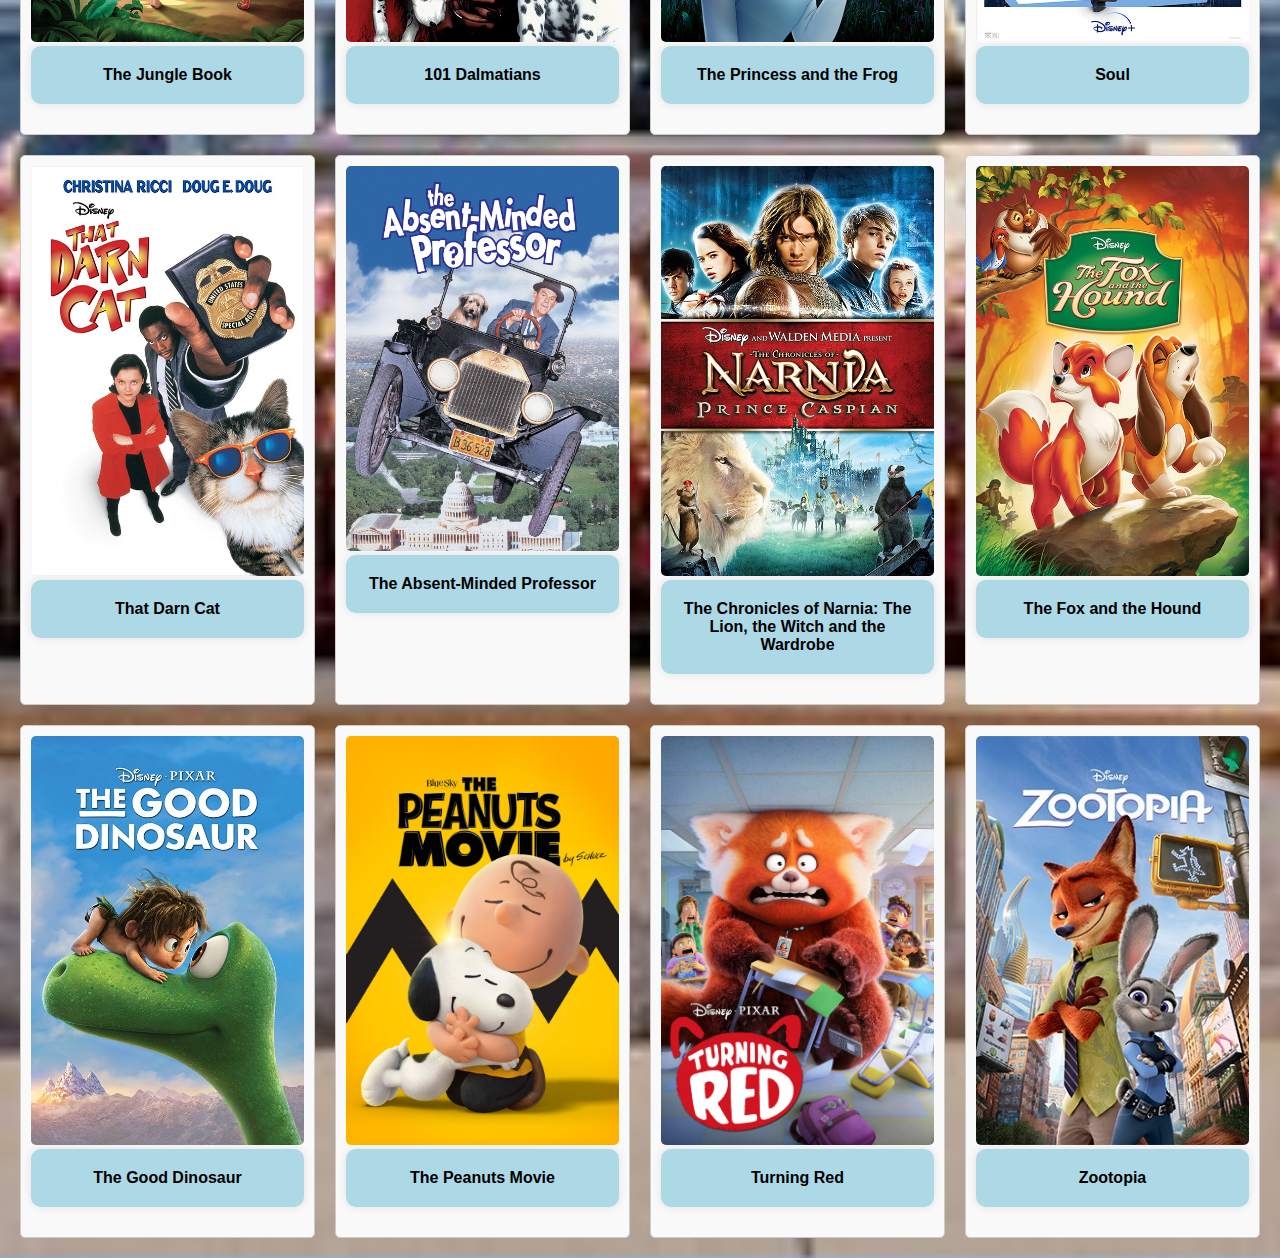
<file: movies.html>
<!DOCTYPE html>
<html lang="en">
<head>
    <meta charset="UTF-8">
    <meta name="viewport" content="width=device-width, initial-scale=1.0">
    <link rel="stylesheet" href="css/style.css">
    <link rel="stylesheet" href="https://fonts.googleapis.com/css2?family=Press+Start+2P&display=swap">
    <script src="js/script.js"></script>
    <title>Disney Movies</title>
</head>
<body style="background-image: url('images/disney.jpg');">
    <header>
        <a class="skip-link" href="#main">Skip to Main Content</a>
        <h1><strong>Disney Movies Collection</strong></h1>
            <nav class="navbar">
                <ul class="nav-list">
                    <li><a href="index.html">Home</a></li>
                    <li><a href="featured.html">Featured</a></li>
                    <li><a href="movies.html" class="active">All Movies</a></li>
                </ul>
            </nav>
        </header>

    <main id="main">
    <ul class="grid">
        <li data-trailer = "mE35XQFxbeo">
            <img src="images/a-bugs-life.jpeg" alt="The bugs life movie">
            <div class="card">
                <p><strong>A Bugs life</strong></p>
                <div class="info-card">
                    <p><strong>Rating:</strong> G</p>

                    <p><strong>Runtime:</strong> 1h 26min</p>

                    <p><strong>Date:</strong>  November 25, 1998</p>

                    <p><strong>Genre:</strong> Action, Adventure, Animation, Comedy</p>

                    <p>Embark on an incredible journey with one little ant as he searches for a brave band of warriors to help him battle the bullying grasshoppers who threaten his home. When he stumbles on a bumbling troupe of circus bugs instead, their only hope for victory is the bond of friendship and the awesome power of imagination.  </p>

                    <p><strong>Directed By:</strong> Andrew Stanton, John Lasseter </p>

                    <p><strong>Written By:</strong>Bob Shaw, Don McEnery </p>

                    <p><strong>Produced By:</strong>Pixar Studios</p>

                    <p><strong>Cast:</strong> Denis Leary, Jonathan Harris, Kevin Spacey, Hayden Panettiere, Bonnie Hunt, Julia Louis-Dreyfus, Joe Ranft, Phyllis Diller, Brad Garrett, Madeline Kahn, Michael McShane, Richard Kind, John Ratzenberger, David Hyde Pierce, Michael McShane, Dave Foley </p>
                </div>
            </div>
        </li>
        <li data-trailer = "P_IVeP3i7B0">
            <img src = "images/alice-in-wonderland.jpeg" alt="Alice in Wonderland movie">
            <div class="card">
                <p><strong>Alice in Wonderland</strong></p>
                <div class="info-card">
                    <p><strong>Rating:</strong> G</p>

                    <p><strong>Runtime:</strong> 1h 15min</p>

                    <p><strong>Date:</strong>  July 28, 1951</p>

                    <p><strong>Genre:</strong> Animation, Adventure, Family, Fantasy, Musical</p>

                    <p>Tumble down the rabbit hole with Alice for a fantastical new adventure in an imaginative new twist on one of the most beloved stories of all time. Alice, now 19 years old, returns to the whimsical world she first entered as a child and embarks on a journey to discover her true destiny. This Wonderland filled with familiar friends and characters is a world beyond your imagination and unlike anything you've seen before.  </p>

                    <p><strong>Directed By:</strong> Clyde Geronimi, Wilfred Jackson, Hamilton Luske </p>

                    <p><strong>Written By:</strong>Winston Hibler, Ted Sears, Bill Peet, Erdman Penner, Joe Rinaldi, Milt Banta, William Cottrell

                    <p><strong>Produced By:</strong>Walt Disney Productions</p>

                    <p><strong>Cast:</strong> Eleanor Tomlinson, Frances De La Tour, Stephen Fry, Christopher Lee, Paul Whitehouse, Tim Pigott Smith, Anne Hathaway, Johnny Depp, Michael Sheen, Geraldine James, Marton Csokas, Lindsay Duncan, Matt Lucas, Barbara Windsor, Mia Wasikowska, Crispin Glover, Barbara Windsor, Eleanor Gecks, Michael Gough, Imelda Staunton, Crispin Glover, Jemma Powell, Leo Bill, Alan Rickman (canon), Helena Bonham Carter, Jim Carter, Matt Lucas, Timothy Spall </p>
                </div>
            </div>
        </li>
        <li data-trailer="yDGv4GIR7A4">
            <img src = "images/bambi.jpeg" alt="Bambi movie">
            <div class="card">
                <p><strong>Bambi</strong></p>
                <div class="info-card">
                    <p><strong>Rating:</strong> G</p>

                    <p><strong>Runtime:</strong> 1h 10min</p>

                    <p><strong>Date:</strong>  August 21, 1942</p>

                    <p><strong>Genre:</strong> Animation, Drama, Family</p>

                    <p>Awaken your senses to the majesty of "Bambi," Walt Disney's beloved coming-of-age story. A timeless classic that has been loved for generations, "Bambi" now joins the Walt Disney Signature Collection in this celebrated anniversary edition. In this life-changing adventure, Bambi sets off with his best friends Thumper and Flower to explore the wonders and challenges of the woods -- and fulfill his destiny as prince of the forest.  </p>

                    <p><strong>Directed By:</strong> David Hand </p>

                    <p><strong>Cast:</strong> Fred Shields, Peter Behn, Cammie King Conlon, Will Wright, Paula Winslowe, Stan Alexander, Donnie Dunagen </p>
                </div>
            </div>
        </li>
        <li data-trailer="AZTBOUkv9_4">
            <img src = "images/bolt.jpeg" alt="Bolt movie">
            <div class="card">
                <p><strong>Bolt</strong></p>
                <div class="info-card">
                    <p><strong>Rating:</strong> PG</p>

                    <p><strong>Runtime:</strong> 1h 36min</p>

                    <p><strong>Date:</strong>  November 21, 2008</p>

                    <p><strong>Genre:</strong> Animation, Adventure, Comedy, Drama, Family</p>

                    <p>For super-dog Bolt, every day is filled with adventure, danger and intrigue -- at least until the cameras stop rolling. When the star of a hit television show is accidentally shipped from his Hollywood soundstage to New York City, he begins his biggest adventure yet -- a cross-country journey through the real world. Armed only with the delusions that all his amazing feats and powers are real, and with the help of two unlikely traveling companions -- a jaded, abandoned housecat named Mittens and a TV-obsessed hamster named Rhino -- Bolt discovers he doesn't need superpowers to be a hero.  </p>

                    <p><strong>Directed By:</strong> Chris Williams, Byron Howard </p>

                    <p><strong>Written By:</strong> Dan Fogelman, Chris Williams </p>

                    <p><strong>Produced By:</strong>Walt Disney Animation Studios</p>

                    <p><strong>Cast:</strong> John Travolta, Miley Cyrus, Susie Essman, Mark Walton, Malcolm McDowell, James Lipton, Greg Germann, Diedrich Bader, Nick Swardson, J.P. Manoux, Dan Fogelman, Kari Wahlgren, Chloë Grace Moretz, Randy Savage, Ronn Moss, Grey DeLisle, Lino DiSalvo, Todd Cummings, Jenny Lewis, Brian Stepanek, Tim Mertens, Sean Donnellan, Chris Williams, Byron Howard, Nathan Greno </p>
                </div>
            </div>
        </li>
        <li data-trailer="6CKcqIahedc">
            <img src = "images/brave.jpeg" alt="Brave movie">
            <div class="card">
                <p><strong>Brave</strong></p>
                <div class="info-card">
                    <p><strong>Rating:</strong> PG</p>

                    <p><strong>Runtime:</strong> 1h 33min</p>

                    <p><strong>Date:</strong>  June 22, 2012</p>

                    <p><strong>Genre:</strong> Animation, Adventure, Comedy, Family, Fantasy</p>

                    <p>Merida, an impulsive young lady and daughter to King Fergus and Queen Elinor, is determined to carve her own path in life. Defying the age-old and sacred customs, Merida's actions inadvertently unleash chaos and fury with the other Scottish Lords, and in the process she stumbles upon an eccentric and wise old woman who grants her ill-fated wish. The ensuing peril forces Merida to discover the true meaning of bravery in order to undo a beastly curse before it's too late.</p>

                    <p><strong>Directed By:</strong>Brenda Chapman, Mark Andrews  </p>

                    <p><strong>Produced By:</strong>Pixar Studios</p>

                    <p><strong>Cast:</strong> Kelly Macdonald, Billy Connolly, Emma Thompson, Julie Walters, Robbie Coltrane, Kevin McKidd, Craig Ferguson, Sally Kinghorn, Eilidh Fraser, Peigi Barker, Steven Cree, Steve Purcell, Callum O'Neill, Patrick Doyle, John Ratzenberger, John Lasseter, Mark Andrews </p>
                </div>
            </div>
        </li>
        <li data-trailer="W_H7_tDHFE8">
            <img src = "images/cars.jpeg" alt="Cars movie">
            <div class="card">
                <p><strong>Cars</strong></p>
                <div class="info-card">
                    <p><strong>Rating:</strong> G</p>

                    <p><strong>Runtime:</strong> 1h 57min</p>

                    <p><strong>Date:</strong>  June 9, 2006</p>

                    <p><strong>Genre:</strong> Animation, Adventure, Comedy, Family, Sport</p>

                    <p>Hotshot rookie race car Lightning McQueen is living life in the fast lane until he hits a detour on his way to the most important race of his life. Stranded in Radiator Springs, a forgotten town on the old Route 66, he meets Sally, Mater, Doc Hudson and a variety of quirky characters who help him discover that there's more to life than trophies and fame.  </p>

                    <p><strong>Directed By:</strong> John Lasseter, Joe Ranft </p>

                    <p><strong>Written By:</strong> John Lasseter, Joe Ranft, Jorgen Klubien </p>

                    <p><strong>Produced By:</strong>Walt Disney Pictures, Pixar Animation Studios</p>

                    <p><strong>Cast:</strong>Paul Newman, Michael Wallis, George Carlin, John Ratzenberger, Owen Wilson, Richard Petty, Paul Dooley, Bonnie Hunt, Jenifer Lewis, Michael Keaton, Tony Shalhoub, Larry The Cable Guy, Cheech Marin </p>
                </div>
            </div>
        </li>
        <li data-trailer="gQetyAdnwAo">
        <img src = "images/chicken-little.jpeg" alt="Chicken Little movie">
        <div class="card">
            <p><strong>Chicken Little</strong></p>
            <div class="info-card">
                <p><strong>Rating:</strong> G</p>

                <p><strong>Runtime:</strong> 1h 21min</p>

                <p><strong>Date:</strong>  November 4, 2005</p>

                <p><strong>Genre:</strong> Animation, Adventure, Comedy, Family, Sci-Fi</p>

                <p>After Chicken Little causes widespread panic -- when he mistakes a falling acorn for a piece of the sky -- the young chicken is determined to restore his reputation. But just as things are starting to go his way, a real piece of the sky lands on his head. Chicken Little and his band of misfit friends, Abby Mallard (aka Ugly Duckling), Runt of the Litter and Fish Out of Water, attempt to save the world without sending the town into a whole new panic.  </p>

                <p><strong>Directed By:</strong> Mark Dindal </p>

                <p><strong>Written By:</strong> Steve Bencich, Ron J. Friedman, Ron Anderson, Mark Dindal, Mark Kennedy </p>

                <p><strong>Produced By:</strong>Walt Disney Pictures, Walt Disney Animation Studios</p>

                <p><strong>Cast:</strong> Zach Braff, Garry Marshall, Don Knotts, Patrick Stewart, Amy Sedaris, Steve Zahn, Joan Cusack, Wallace Shawn, Harry Shearer, Fred Willard, Catherine O'Hara, Patrick Warburton, Adam West, Mark Walton, Mark Dindal, Dan Molina, Joe Whyte, Sean Elmore, Evan Dunn, Matthew Josten, Kelly Hoover, Will Finn, Dara McGarry, Will Finn, Mark Kennedy, Mark Dindal, Dan Molina, Joe Whyte, Sean Elmore, Evan Dunn, Matthew Josten, Kelly Hoover, Will Finn, Dara McGarry, Will Finn, Mark Kennedy </p>
            </div>
        </div>
    </li>
    <li data-trailer="7NiYVoqBt-8">
        <img src = "images/dumbo.jpeg" alt="Dumbo movie">
        <div class="card">
            <p><strong>Dumbo</strong></p>
            <div class="info-card">
                <p><strong>Rating:</strong> G</p>

                <p><strong>Runtime:</strong> 1h 4min</p>

                <p><strong>Date:</strong>  October 23, 1941</p>

                <p><strong>Genre:</strong> Animation, Drama, Family, Musical</p>

                <p>Meet Dumbo, Mrs. Jumbo's sweet little "Baby Mine" who charms all who see him, until it's discovered that he has huge floppy ears! With the support of his very best friend, Timothy the mouse, Dumbo soon learns that his spectacular ears make him unique and special, allowing him to soar to fame as the world's only flying elephant. </p>

                <p><strong>Directed By:</strong> Ben Sharpsteen </p>

                <p><strong>Cast:</strong> Colin Farrell , Michael Keaton, Danny DeVito, Eva Green, Alan Arkin, Nico Parker, Finley Hobbins </p>
            </div>
        </div>
    </li>
    <li data-trailer="hXzcyx9V0xw">
        <img src = "images/elemental.jpeg" alt="Elemental movie">
        <div class="card">
            <p><strong>Elemental</strong></p>
            <div class="info-card">
                <p><strong>Rating:</strong> G</p>

                <p><strong>Runtime:</strong> 1h 33min</p>

                <p><strong>Date:</strong>  October 23, 1941</p>

                <p><strong>Genre:</strong> Documentary</p>

                <p>Elemental tells the story of three individuals united by their deep connection with nature and driven to confront some of the most pressing ecological challenges of our time. The film follows Rajendra Singh, an Indian government official gone rogue, on a 40-day pilgrimage down India's once pristine Ganges river, now polluted and dying. Across the globe in northern Canada, Eriel Deranger, a young indigenous leader, attempts to save her land and her people from the environmental devastation of Alberta's oil sands. And in Australia, inventor Jay Harman searches for investors willing to risk millions on his revolutionary ocean energy generator and prove that clean energy is a viable solution. </p>

                <p><strong>Directed By:</strong> Gayatri Roshan, Emmanuel Vaughan-Lee </p>

                <p><strong>Produced By:</strong>Walt Disney Pictures, Walt Disney Animation Studios</p>

                <p><strong>Cast:</strong> Rajendra Singh, Eriel Deranger, Jay Harman </p>
            </div>
        </div>
    </li>
    <li data-trailer="CaimKeDcudo">
        <img src = "images/encanto.jpeg" alt="Encanto movie">
        <div class="card">
            <p><strong>Encanto</strong></p>
            <div class="info-card">
                <p><strong>Rating:</strong> PG</p>

                <p><strong>Runtime:</strong> 1h 42min</p>

                <p><strong>Date:</strong>  November 24, 2021</p>

                <p><strong>Genre:</strong> Animation, Adventure, Comedy, Family, Fantasy, Musical</p>

                <p>Encanto tells the tale of an extraordinary family, the Madrigals, who live hidden in the mountains of Colombia, in a magical house, in a vibrant town, in a wondrous, charmed place called an Encanto. The magic of the Encanto has blessed every child in the family with a unique gift from super strength to the power to heal—every child except one, Mirabel. But when she discovers that the magic surrounding the Encanto is in danger, Mirabel decides that she, the only ordinary Madrigal, might just be her exceptional family's last hope.  </p>

                <p><strong>Directed By:</strong> Jared Bush, Byron Howard, Charise Castro Smith </p>

                <p><strong>Produced By:</strong>Walt Disney Animation Studios</p>

                <p><strong>Cast:</strong> Stephanie Beatriz, María Cecilia Botero, Wilmer Valderrama, Adassa, Diane Guerrero, Mauro Castillo, Angie Cepeda, Jessica Darrow, Rhenzy Feliz, Carolina Gaitán, Ravi Cabot-Conyers, John Leguizamo </p>
            </div>
        </div>
    </li>
    <li data-trailer="3JNLwlcPBPI">
        <img src = "images/finding-dory.jpeg" alt="Finding Dory movie">
        <div class="card">
            <p><strong>Finding Dory</strong></p>
            <div class="info-card">
                <p><strong>Rating:</strong> PG</p>

                <p><strong>Runtime:</strong> 1h 37min</p>

                <p><strong>Date:</strong>  June 17, 2016</p>

                <p><strong>Genre:</strong> Animation, Adventure, Comedy, Family</p>

                <p>Disney•Pixar's "Finding Dory" welcomes back to the big screen everyone's favorite forgetful blue tang Dory, who's living happily in the reef with Marlin and Nemo. When Dory suddenly remembers that she has a family out there who may be looking for her, the trio takes off on a life-changing adventure across the ocean to California's prestigious Marine Life Institute, a rehabilitation center and aquarium. In an effort to find her mom and dad, Dory enlists the help of three of the MLI's most intriguing residents: Hank, a cantankerous octopus who frequently gives employees the slip; Bailey, a beluga whale who is convinced his biological sonar skills are on the fritz; and Destiny, a nearsighted whale shark. Deftly navigating the complex inner workings of the MLI, Dory and her friends discover the magic within their flaws, friendships and family.  </p>

                <p><strong>Directed By:</strong> Andrew Stanton, Angus MacLane </p>

                <p><strong>Written By:</strong> Andrew Stanton, Victoria Strouse </p>

                <p><strong>Produced By:</strong>Walt Disney Pictures, Pixar Animation Studios</p>

                <p><strong>Cast:</strong> Ty Burrell, Victoria Strouse, Diane Keaton, Eugene Levy, Ellen DeGeneres, Albert Brooks (canon), Hayden Rolence </p>
            </div>
        </div>
    </li>
    <li data-trailer="eSLe4HuKuK0">
        <img src = "images/frozen-II.jpeg" alt="Frozen II movie">
        <div class="card">
            <p><strong>Frozen II</strong></p>
            <div class="info-card">
                <p><strong>Rating:</strong> PG</p>

                <p><strong>Runtime:</strong> 1h 43min</p>

                <p><strong>Date:</strong>  November 22, 2019</p>

                <p><strong>Genre:</strong> Animation, Adventure, Comedy, Family, Fantasy, Musical</p>

                <p>Why was Elsa born with magical powers? The answer is calling her and threatening her kingdom. Together with Anna, Kristoff, Olaf and Sven, she'll set out on a dangerous but remarkable journey. In "Frozen," Elsa feared her powers were too much for the world. In "Frozen II," she must hope they are enough.  </p>

                <p><strong>Directed By:</strong> Chris Buck, Jennifer Lee </p>

                <p><strong>Written By:</strong> Jennifer Lee, Allison Schroeder, Chris Buck, Marc Smith, Kristen Anderson-Lopez, Robert Lopez </p>

                <p><strong>Produced By:</strong>Walt Disney Animation Studios</p>

                <p><strong>Cast:</strong> Kristen Bell, Idina Menzel, Josh Gad, Jonathan Groff, Sterling K. Brown, Evan Rachel Wood, Alfred Molina, Martha Plimpton, Jason Ritter, Rachel Matthews, Jeremy Sisto, Ciarán Hinds, Alan Tudyk, Hadley Gannaway, Mattea Conforti, Aurora, Santino Fontana, Paul Briggs, Jackson Stein, Delaney Rose Stein, Stephen John Anderson, Paul Briggs, Jackson Stein, Delaney Rose Stein, Stephen John Anderson </p>
            </div>
        </div>
    </li>
    <li data-trailer="zL4ZEWYsmuw">
        <img src = "images/high-school-musical.jpeg" alt="High School Musical movie">
        <div class="card">
            <p><strong>High School Musical</strong></p>
            <div class="info-card">
                <p><strong>Rating:</strong> G</p>

                <p><strong>Runtime:</strong> 1h 38min</p>

                <p><strong>Date:</strong>  January 20, 2006</p>

                <p><strong>Genre:</strong> Comedy, Drama, Family, Music, Musical, Romance</p>

                <p>High School Musical is a story about two high school juniors from rival cliques – Troy Bolton, captain of the basketball team, and Gabriella Montez, a beautiful and shy transfer student who excels in math and science. Together, they try out for the lead parts in their high school musical, and as a result, divide the school. Despite other students' attempts to thwart their dreams, Troy and Gabriella resist peer pressure and rivalry, inspiring others along the way not to "stick to the status quo."  </p>

                <p><strong>Directed By:</strong> Kenny Ortega </p>

                <p><strong>Written By:</strong> Peter Barsocchini </p>

                <p><strong>Produced By:</strong>Disney Channel Original Movies</p>

                <p><strong>Cast:</strong> Zac Efron, Vanessa Hudgens, Ashley Tisdale, Lucas Grabeel, Corbin Bleu, Monique Coleman, Bart Johnson, Alyson Reed, Olesya Rulin, Chris Warren Jr., Ryne Sanborn, Kaycee Stroh, Leslie Wing, Socorro Herrera, Joey Miyashima, Dutch Whitlock, Ryan Templeman, Irene Santiago, Malinda Money, Anne Kathryn Parma, Nick Whitaker, Drew Seeley, Tanya Chisholm, Kelli Baker, Jessica Tuck, Robert Curtis Brown, Jessica Rau, Leslie Wing, Socorro Herrera, Joey Miyashima, Dutch Whitlock, Ryan Templeman, Irene Santiago, Malinda Money, Anne Kathryn Parma, Nick Whitaker, Drew Seeley, Tanya Chisholm, Kelli Baker, Jessica Tuck, Robert Curtis Brown, Jessica Rau </p>
            </div>
        </div>
    </li>
    <li data-trailer="eOOLGjI-T_0">
        <img src = "images/honey-blewup.jpeg" alt="Honey, I Blew Up the Kid movie">
        <div class="card">
            <p><strong>Honey, I Blew Up the Kid</strong></p>
            <div class="info-card">
                <p><strong>Rating:</strong> PG</p>

                <p><strong>Runtime:</strong> 1h 29min</p>

                <p><strong>Date:</strong>  July 17, 1992</p>

                <p><strong>Genre:</strong> Adventure, Comedy, Family, Romance, Sci-Fi</p>

                <p>Wacky scientist Wayne Szalinski accidentally zaps his two-and-a-half-year-old son with a particle beam, causing the child to grow whenever coming in contact with electricity. Soon topping 112 feet, the overgrown baby is attracted to the bright, shiny lights of Las Vegas, and nothing stands in his way!  </p>

                <p><strong>Directed By:</strong> Randal Kleiser </p>

                <p><strong>Written By:</strong> Garry Goodrow, Thom Eberhardt, Peter Elbling, Stuart Gordon </p>

                <p><strong>Produced By:</strong>Walt Disney Pictures, Touchstone Pictures</p>

                <p><strong>Cast:</strong> Rick Moranis, Marcia Strassman, Robert Oliveri, Daniel Shalikar, Joshua Shalikar, Lloyd Bridges, John Shea, Keri Russell, Ron Canada, Amy O'Neill, Gregory Sierra </p>
            </div>
        </div>
    </li>
    <li data-trailer="av5kqcMVm4">
        <img src = "images/honey-shrunk.jpeg" alt="Honey, I Shrunk the Kids movie">
        <div class="card">
            <p><strong>Honey, I Shrunk the Kids</strong></p>
            <div class="info-card">
                <p><strong>Rating:</strong> PG</p>

                <p><strong>Runtime:</strong> 1h 33min</p>

                <p><strong>Date:</strong>  June 23, 1989</p>

                <p><strong>Genre:</strong> Adventure, Comedy, Family, Sci-Fi</p>

                <p>Wayne Szalinski, a wacky inventor, accidentally shrinks his kids to one-quarter-inch tall and tosses them out in the trash. When they're accidentally thrown out with the trash, the kids must journey through their backyard to return to their normal size.  </p>

                <p><strong>Directed By:</strong> Joe Johnston </p>

                <p><strong>Written By:</strong> Stuart Gordon, Brian Yuzna, Ed Naha, Tom Schulman </p>

                <p><strong>Produced By:</strong>Walt Disney Pictures, Silver Screen Partners III</p>

                <p><strong>Cast:</strong> Rick Moranis, Matt Frewer, Marcia Strassman, Kristine Sutherland, Thomas Wilson Brown, Jared Rushton, Amy O'Neill, Robert Oliveri, Carl Steven, Mark L. Taylor, Kimmy Robertson, Lou Cutell, Laura Waterbury, Martin Aylett, Trevor Galtress, Janet Sunderland, Craig Richard Nelson, Frank Welker, Janet Sunderland, Craig Richard Nelson, Frank Welker </p>
            </div>
        </div>
    </li>
    <li data-trailer = "7TavVZMewpY">
        <img src="images/lion-king.jpg" alt="The Lion King movie">
        <div class="card">
            <p><strong>The Lion King</strong></p>
            <div class="info-card">
                <p><strong>Rating:</strong> PG</p>

                <p><strong>Runtime:</strong> 1h 58min</p>

                <p><strong>Date:</strong>  July 19, 2019</p>

                <p><strong>Genre:</strong> Action, Action-Adventure, Drama, Family, Musical</p>

                <p>Disney’s film journeys to the African savanna where a future king is born. Simba idolizes his father, King Mufasa, and takes to heart his own royal destiny. But not everyone in the kingdom celebrates the new cub’s arrival. Scar, Mufasa’s brother—and former heir to the throne—has plans of his own. The battle for Pride Rock is ravaged with betrayal, tragedy and drama, ultimately resulting in Simba’s exile. With help from a curious pair of newfound friends, Simba will have to figure out how to grow up and take back what is rightfully his. The all-star cast includes Donald Glover as Simba, Beyoncé Knowles-Carter as Nala, James Earl Jones as Mufasa, Chiwetel Ejiofor as Scar, Seth Rogen as Pumbaa and Billy Eichner as Timon, and utilizes pioneering filmmaking techniques to bring treasured characters to life in a whole new way.</p>

                <p><strong>Directed By:</strong> Jon Favreau</p>

                <p><strong>Written By:</strong>  Jeff Nathanson</p>

                <p><strong>Produced By:</strong> Jon Favreau, Jeffrey Silver, Karen Gilchrist</p>

                <p><strong>Cast:</strong> Donald Glover, Seth Rogen, Chiwetel Ejiofor, Alfre Woodard, Billy Eichner, John Kani, John Oliver, Florence Kasumba, Eric André, Keegan-Michael Key, JD McCrary, Shahadi Joseph, Beyoncé Knowles-Carter, James Jones, Penny Johnson Jerald, Amy Sedaris, Chance Bennett, Josh McCrary, Phil LaMarr, J. Lee</p>
            </div>
        </div>
    </li>
    <li data-trailer="TbQm5doF_Uc">
        <img src="images/frozen.jpeg" alt="Frozen movie">
        <div class="card">
        <p><strong>Frozen</strong></p>
        <div class="info-card">
            <p><strong>Rating:</strong> PG</p>

            <p><strong>Runtime:</strong> 1h 42min</p>

            <p><strong>Release Date:</strong> November 27, 2013</p>

            <p><strong>Genre:</strong> Animation, Adventure, Comedy, Family, Fantasy, Musical</p>

            <p>Walt Disney Animation Studios, the studio behind "Tangled" and "Wreck-It Ralph," presents "Frozen," a stunning big-screen comedy adventure. Fearless optimist Anna (voice of Kristen Bell) sets off on an epic journey—teaming up with rugged mountain man Kristoff (voice of Jonathan Groff) and his loyal reindeer Sven—to find her sister Elsa (voice of Idina Menzel), whose icy powers have trapped the kingdom of Arendelle in eternal winter. Encountering Everest-like conditions, mystical trolls and a hilarious snowman named Olaf, Anna and Kristoff battle the elements in a race to save the kingdom.
            </p>

            <p><strong>Directed By:</strong> Chris Buck, Jennifer Lee</p>

            <p><strong>Written By:</strong> Jennifer Lee, Chris Buck, Shane Morris, Hans Christian Andersen</p>

            <p><strong>Produced By:</strong> Peter Del Vecho</p>

            <p><strong>Cast:</strong> Kristen Bell, Idina Menzel, Jonathan Groff, Josh Gad, Santino Fontana, Alan Tudyk, Ciarán Hinds, Chris Williams, Stephen J. Anderson, Maia Wilson, Edie McClurg, Robert Pine, Maurice LaMarche, Livvy Stubenrauch, Eva Bella, Spencer Lacey Ganus, Jesse Corti, Jeffrey Marcus, Tucker Gilmore, Ava Acres, Stephen Apostolina, Annaleigh Ashford, Kirk Baily, Jenica Bergere, Dave Boat, Tyree Brown, Woody Buck, June Christopher, Lewis Cleale, Wendy Cutler, Terri Douglas, Eddie Frierson, Jean Gilpin, Jackie Gonneau, Nicholas Guest, Bridget Hoffman, Nick James</p>
        </div>
        </div>
    </li>
    <li data-trailer="v-PjgYDrg70">
        <img src="images/toy-story.jpg" alt="Toy Story movie">
        <div class="card">
        <p><strong>Toy Story</strong></p>
        <div class="info-card">
        <p><strong>Rating:</strong> G </p>

        <p><strong>Runtime:</strong> 1h 21min </p>

        <p><strong>Release Date:</strong> November 22, 1995</p>

        <p><strong>Genre:</strong> Animation, Adventure, Comedy, Family, Fantasy</p>

        <p>Led by Woody, Andy's toys live happily in his room until Andy's birthday brings Buzz Lightyear onto the scene. Afraid of losing his place in Andy's heart, Woody plots against Buzz. But when circumstances separate Buzz and Woody from their owner, the duo eventually learns to put aside their differences. </p>

        <p><strong>Directed By:</strong> John Lasseter </p>

        <p><strong>Written By:</strong> John Lasseter, Pete Docter, Andrew Stanton, Joe Ranft, Joss Whedon, Joel Cohen, Alec Sokolow </p>

        <p><strong>Produced By:</strong> Bonnie Arnold, Ralph Guggenheim</p>

        <p><strong>Cast:</strong> Debi Derryberry, Jeff Pidgeon, John Morris, Annie Potts, Tim Allen, John Ratzenberger, Sarah Freeman, Joe Ranft, Don Rickles, Jack Angel, Laurie Metcalf, Wallace Shawn, R. Lee Ermey, Tom Hanks, Erik Von Detten, Jim Varney, Penn Jillette, Debi Derryberry</p>
        </div>
        </div>
    </li>
    <li data-trailer="e3Nl_TCQXuw">
        <img src="images/beauty-and-the-beast.jpeg" alt="Beauty and the Beast movie">
        <div class="card">
        <p><strong>Beauty and the Beast</strong></p>
        <div class="info-card">
        <p><strong>Rating:</strong> G </p>

        <p><strong>Runtime:</strong> 1h 24min </p>

        <p><strong>Release Date:</strong> November 22, 1991</p>

        <p><strong>Genre:</strong> Animation, Family, Fantasy, Musical, Romance</p>

        <p>Disney’s “Beauty and the Beast” is a live-action re-telling of the studio’s animated classic which refashions the classic characters from the tale as old as time for a contemporary audience, staying true to the original music while updating the score with several new songs. “Beauty and the Beast” is the fantastic journey of Belle, a bright, beautiful and independent young woman who is taken prisoner by a beast in his castle. Despite her fears, she befriends the castle’s enchanted staff and learns to look beyond the Beast’s hideous exterior and realize the kind heart and soul of the true Prince within. The film stars: Emma Watson as Belle; Dan Stevens as the Beast; Luke Evans as Gaston, the handsome, but shallow villager who woos Belle; Oscar® winner Kevin Kline as Maurice, Belle’s eccentric, but lovable father; Josh Gad as Lefou, Gaston’s long-suffering aide-de-camp; Golden Globe® nominee Ewan McGregor as Lumiere, the candelabra; Oscar nominee Stanley Tucci as Maestro Cadenza, the harpsichord; Gugu Mbatha-Raw as Plumette, the feather duster; six-time Tony Award® winner Audra McDonald as Madame Garderobe, the wardrobe; Oscar nominee Ian McKellen as Cogsworth, the mantel clock; and two-time Academy Award® winner Emma Thompson as the teapot, Mrs. Potts. </p>

        <p><strong>Directed By:</strong> Bill Condon </p>

        <p><strong>Written By:</strong> Stephen Chbosky, Evan Spiliotopoulos </p>

        <p><strong>Produced By:</strong> David Hoberman, Todd Lieberman</p>

        <p><strong>Cast:</strong> Emma Watson, Dan Stevens, Luke Evans, Kevin Kline, Josh Gad, Ewan McGregor, Stanley Tucci, Audra McDonald, Gugu Mbatha-Raw, Ian McKellen, Emma Thompson</p>
        </div>
        </div>
    </li>
    <li data-trailer="foyufD52aog">
        <img src="images/alladin.jpeg" alt="Aladdin movie">
        <div class="card">
        <p><strong>Aladdin</strong></p>
        <div class="info-card">
        <p><strong>Rating:</strong> G </p>

        <p><strong>Runtime:</strong> 1h 30min </p>

        <p><strong>Release Date:</strong> November 25, 1992</p>

        <p><strong>Genre:</strong> Animation, Adventure, Comedy, Family, Fantasy, Musical, Romance</p>

        <p>Soar away on a magic carpet ride of nonstop laughs and thrills in one of the most spectacular adventures of all time! In the heart of an enchanted city, a commoner named Aladdin and his mischievous monkey Abu battle to save the free-spirited Princess Jasmine from the schemes of the evil sorcerer Jafar. Aladdin's whole life changes with one rub of a magic lamp as a fun-loving, shape-shifting Genie appears and grants him three wishes, setting him on an incredible journey of discovery. Through his adventures, Aladdin proves that he is a prince where it truly matters most -- on the inside! </p>

        <p><strong>Directed By:</strong> Ron Clements, John Musker </p>

        <p><strong>Written By:</strong> Ron Clements, John Musker, Ted Elliott, Terry Rossio </p>

        <p><strong>Produced By:</strong> Ron Clements, John Musker</p>

        <p><strong>Cast:</strong> Robin Williams, Frank Welker, Jim Cummings, Douglas Seale, Linda Larkin, Robin Williams, Jonathan Freeman (canon), Charles Adler, Frank Welker, Gilbert Gottfried, Scott Weinger, Corey Burton, Frank Welker, Jim Cummings </p>
        </div>
        </div>
    </li>
    <li data-trailer="9oQ628Seb9w">
        <img src="images/finding-nemo.jpeg" alt="Finding Nemo movie">
        <div class="card">
        <p><strong>Finding Nemo</strong></p>
        <div class="info-card">
        <p><strong>Rating:</strong> G </p>

        <p><strong>Runtime:</strong> 1h 40min </p>

        <p><strong>Release Date:</strong> May 30, 2003</p>

        <p><strong>Genre:</strong> Animation, Adventure, Comedy, Family</p>

        <p>Marlin, a clown fish, is overly cautious with his son, Nemo, who has a foreshortened fin. When Nemo swims too close to the surface to prove himself, he is caught by a diver, and horrified Marlin must set out to find him. A blue reef fish named Dory -- who has a really short memory -- joins Marlin and complicates the encounters with sharks, jellyfish, and a host of ocean dangers. Meanwhile, Nemo plots his escape from a dentist's fish tank. </p>

        <p><strong>Directed By: </strong>Andrew Stanton, Lee Unkrich </p>

        <p><strong>Written By:</strong> Andrew Stanton, Bob Peterson, David Reynolds </p>

        <p><strong>Produced By:</strong> Graham Walters</p>

        <p><strong>Cast:</strong> Lulu Ebeling, Bob Peterson, Nicholas Bird, Joe Ranft, Andrew Stanton, Geoffrey Rush, Willem Defoe, Alexander Gould, Ellen De Generes, Albert Brooks, Brad Garrett, John Ratzenberger, Austin Pendleton, Bruce Spence, Bill Hunter, Barry Humphries, Vicki Lewis, Elizabeth Perkins, Stephen Root, Eric Bana, Allison Janney. </p>
        </div>
        </div>
    </li>
    <li data-trailer="LKFuXETZUsI">
        <img src="images/moana.jpeg" alt="Moana movie">
        <div class="card">
        <p><strong>Moana</strong></p>
        <div class="info-card">
        <p><strong>Rating:</strong> PG </p>

        <p><strong>Runtime:</strong> 1h 47min </p>

        <p><strong>Release Date:</strong> November 23, 2016</p>

        <p><strong>Genre:</strong> Animation, Adventure, Comedy, Family, Fantasy, Musical</p>

        <p>Three thousand years ago, the greatest sailors in the world voyaged across the vast Pacific, discovering the many islands of Oceania. But then, for a millennium, their voyages stopped, and no one knows why…

         Walt Disney Animation Studios’ Moana is about an adventurous teenager who, with help from demigod Maui (voiced by Dwayne Johnson) sails out on a daring mission to prove herself a master wayfinder and save her people. </p>

        <p><strong>Directed By:</strong> Ron Clements, John Musker </p>

        <p><strong>Written By:</strong> Jared Bush, Ron Clements, John Musker, Chris Williams, Don Hall, Pamela Ribon, Aaron Kandell, Jordan Kandell</p>

        <p><strong>Produced By:</strong> Osnat Shurer</p>

        <p><strong>Cast:</strong> Auli'i Cravalho, Dwayne Johnson, Rachel House, Temuera Morrison, Jemaine Clement, Nicole Scherzinger, Alan Tudyk, Oscar Kightley, Troy Polamalu, Puanani Cravalho, Louise Bush, Chris Jackson, Phillipa Soo, Opetaia Foa'i, Vai Mahina, Sulata Foai-Amiatu, Troy Polamalu, Puanani Cravalho, Louise Bush, Chris Jackson, Phillipa Soo, Opetaia Foa'i, Vai Mahina, Sulata Foai-Amiatu </p>
        </div>
        </div>
    </li>
    <li data-trailer="ZGZX5-PAwR8">
        <img src="images/the-little-mermaid.jpeg" alt="The Little Mermaid movie">
        <div class="card">
        <p><strong>The Little Mermaid</strong></p>
        <div class="info-card">
        <p><strong>Rating:</strong> G </p>

        <p><strong>Runtime:</strong> 1h 23min </p>

        <p><strong>Release Date:</strong> November 17, 1989</p>

        <p><strong>Genre:</strong> Animation, Family, Fantasy, Musical, Romance</p>

        <p>Mermaid princess Ariel is fascinated by the world and lives of people on dry land, and longs to someday join them, though her father, King Triton, forbids contact. When she falls in love with human Prince Eric from afar, she makes a deal with her father: she will become human and live on land if she can win the prince's kiss in three days. </p>

        <p><strong>Directed By:</strong> Ron Clements, John Musker </p>

        <p><strong>Written By:</strong> Ron Clements, John Musker, Howard Ashman, Gerrit Graham, Sam Graham, Chris Hubbell</p>

        <p><strong>Produced By:</strong> John Musker, Howard Ashman, Ron Clements, Maureen Donley, Donald W. Ernst, John Musker, Howard Ashman, Ron Clements, Maureen Donley, Donald W. Ernst</p>

        <p><strong>Cast:</strong> Jodi Benson, Will Ryan, Pat Carroll, Paddi Edwards, Christopher Daniel Barnes, Kenneth Mars, Samuel E. Wright, Paddi Edwards, Jason Marin, Buddy Hackett, Edie McClurg, Rene Auberjonois, Ben Wright</p>
        </div>
        </div>
    </li>
    <li data-trailer="20DF6U1HcGQ">
        <img src="images/cinderella.jpg" alt="Cinderella movie">
        <div class="card">
        <p><strong>Cinderella</strong></p>
        <div class="info-card">
        <p><strong>Rating:</strong> G </p>

        <p><strong>Runtime:</strong> 1h 14min </p>

        <p><strong>Release Date:</strong> March 4, 1950</p>

        <p><strong>Genre:</strong> Animation, Family, Fantasy, Musical, Romance</p>

        <p>Cinderella has faith her dreams of a better life will come true. With help from her loyal mice friends and a wave of her Fairy Godmother's wand, Cinderella's rags are magically turned into a glorious gown and off she goes to the Royal Ball. But when the clock strikes midnight, the spell is broken, leaving only a single glass slipper... the only key to the ultimate fairy-tale ending! </p>

        <p><strong>Directed By:</strong> Clyde Geronimi, Wilfred Jackson, Hamilton Luske </p>

        <p><strong>Written By:</strong> Ken Anderson, Perce Pearce, Homer Brightman, Winston Hibler, Bill Peet, Erdman Penner, Harry Reeves, Joe Rinaldi, Ted Sears, Maurice Rapf, Charles Perrault</p>

        <p><strong>Produced By:</strong> Walt Disney</p>

        <p><strong>Cast:</strong> Ilene Woods, Eleanor Audley, Verna Felton, Claire Du Brey, Rhoda Williams, James MacDonald, Luis Van Rooten, Don Barclay, Lucille Bliss, June Foray, Helene Stanley, Mike Douglas, William Phipps, Lucille Williams, Rhoda Williams, James MacDonald, Luis Van Rooten, Don Barclay, Lucille Bliss, June Foray, Helene Stanley, Mike Douglas, William Phipps, Lucille Williams</p>
        </div>
        </div>
    </li>

    <li data-trailer="i4noiCRJRoE">
        <img src = "images/ice-age.jpeg" alt="Ice Age movie">
        <div class="card">
            <p><strong>Ice Age</strong></p>
            <div class="info-card">
                <p><strong>Rating:</strong> PG</p>

                <p><strong>Runtime:</strong> 1h 21min</p>

                <p><strong>Date:</strong>  March 15, 2002</p>

                <p><strong>Genre:</strong> Animation, Adventure, Comedy, Family, Fantasy</p>

                <p>Twenty-thousand years ago, Earth is a wondrous, prehistoric world filled with great danger, not the least of which is the beginning of the Ice Age. To avoid a really bad frostbite, the planet's majestic creatures - and a few small, slothful ones - begin migrating south. The exceptions are a woolly mammoth named Manfred, and a terminally lazy sloth named Sid. When Sid "adopts" Manfred as his protector, the mammoth tries to get rid of the pesky sloth, and ends up saving Sid's life in the process. </p>

                <p><strong>Directed By:</strong> Chris Wedge, Carlos Saldanha </p>

                <p><strong>Written By:</strong> Michael J. Wilson, Michael Berg, Peter Ackerman, James Bresnahan </p>

                <p><strong>Produced By:</strong>Blue Sky Studios</p>

                <p><strong>Cast:</strong> Ray Romano, John Leguizamo, Denis Leary, Goran Višnjić, Jack Black, Cedric the Entertainer, Stephen Root, Diedrich Bader, Alan Tudyk, Lorri Bagley, Jane Krakowski, Peter Ackerman, Josh Hamilton, Chris Wedge, P.J. Benjamin, Josh Hamilton, Chris Wedge, P.J. Benjamin </p>
            </div>
        </div>
    </li>
    <li data-trailer="A2ZDDU34gYw">
        <img src = "images/lady-and-the-tramp.jpeg" alt="Lady and the Tramp movie">
        <div class="card">
            <p><strong>Lady and the Tramp</strong></p>
            <div class="info-card">
                <p><strong>Rating:</strong> G</p>

                <p><strong>Runtime:</strong> 1h 16min</p>

                <p><strong>Date:</strong>  June 22, 1955</p>

                <p><strong>Genre:</strong> Animation, Adventure, Comedy, Drama, Family, Musical, Romance</p>

                <p>What do you get when you combine a dog from the wrong side of the tracks with a pampered pooch? Disney's Lady and the Tramp is truly one of the most beloved animated films of all time. This charming tale begins in a quaint, turn-of-the-century Midwestern town, where Lady, a lovely, purebred cocker spaniel, meets Tramp, a mutt with a heart of gold. The romance between these two pooches features one of the most famous movie scenes ever: the candlelit spaghetti dinner in an alleyway. </p>

                <p><strong>Directed By:</strong> Clyde Geronimi, Wilfred Jackson, Hamilton Luske </p>

                <p><strong>Written By:</strong> Erdman Penner, Joe Rinaldi, Ralph Wright, Don DaGradi </p>

                <p><strong>Produced By:</strong> Walt Disney</p>

                <p><strong>Cast:</strong> Peggy Lee, Barbara Luddy, Larry Roberts, Bill Thompson, Bill Baucom, Stan Freberg, Verna Felton, Alan Reed, George Givot, Dal McKennon, Lee Millar, The Mellomen, Dallas McKennon, Lee Millar, The Mellomen </p>
            </div>
        </div>
    </li>
    <li data-trailer="9OAC55UWAQs">
        <img src = "images/lilo-and-stitch.jpeg" alt="Lilo & Stitch movie">
        <div class="card">
            <p><strong>Lilo & Stitch</strong></p>
            <div class="info-card">
                <p><strong>Rating:</strong> PG</p>

                <p><strong>Runtime:</strong> 1h 25min</p>

                <p><strong>Date:</strong>  June 21, 2002</p>

                <p><strong>Genre:</strong> Animation, Adventure, Comedy, Drama, Family, Fantasy, Sci-Fi</p>

                <p>In Lilo and Stitch, get ready to crash-land on Earth with Stitch, a runaway genetic experiment from a faraway planet. As he wreaks havoc on the Hawaiian Islands, he becomes the mischievous adopted alien "puppy" of an independent little girl named Lilo and learns about loyalty, friendship, and 'ohana, the Hawaiian tradition of family.  </p>

                <p><strong>Directed By:</strong> Chris Sanders, Dean De Blois, Dean Deblois </p>

                <p><strong>Written By:</strong>Chris Sanders </p>

                <p><strong>Produced By:</strong> Walt Disney Pictures</p>

                <p><strong>Cast:</strong> Daveigh Chase, Chris Sanders, Tia Carrere, David Ogden Stiers, Kevin McDonald, Ving Rhames, Zoe Caldwell, Jason Scott Lee, Kevin Michael Richardson, Susan Hegarty, Amy Hill, Steve Alterman, Emily Anderson, Jack Angel
                </p>
            </div>
        </div>
    </li>
    <li data-trailer="mYfJxlgR2jw">
        <img src = "images/luca.jpeg" alt="Luca movie">
        <div class="card">
            <p><strong>Luca</strong></p>
            <div class="info-card">
                <p><strong>Rating:</strong> PG</p>

                <p><strong>Runtime:</strong> 1h 35min</p>

                <p><strong>Date:</strong>  June 18, 2021</p>

                <p><strong>Genre:</strong> Animation, Adventure, Comedy, Family, Fantasy</p>

                <p>Set in a beautiful seaside town on the Italian Riviera, Disney and Pixar’s original feature film “Luca” is a coming-of-age story about one young boy experiencing an unforgettable summer filled with gelato, pasta and endless scooter rides. Luca (voice of Jacob Tremblay) shares these adventures with his newfound best friend, Alberto (voice of Jack Dylan Grazer), but all the fun is threatened by a deeply-held secret: they are sea monsters from another world just below the water’s surface. “Luca” is directed by Academy Award® nominee Enrico Casarosa (“La Luna”) and produced by Andrea Warren (“Lava,” “Cars 3”).  </p>

                <p><strong>Directed By:</strong> Enrico Casarosa </p>

                <p><strong>Written By:</strong> Jesse Andrews, Mike Jones </p>

                <p><strong>Produced By:</strong> Andrea Warren</p>

                <p><strong>Cast:</strong> Jacob Tremblay, Jack Dylan Grazer, Emma Berman, Saverio Raimondo, Maya Rudolph, Marco Barricelli, Jim Gaffigan, Peter Sohn, Lorenzo Crisci, Marina Massironi, Sandy Martin, Giacomo Gianniotti, Elisa Gabrielli, Mimi Maynard, Gino La Monica, Massimiliano Ubaldi, Gino La Monica, Massimiliano Ubaldi </p>
            </div>
        </div>
    </li>
    <li data-trailer="CGbgaHoapFM">
        <img src = "images/monsters-inc.jpeg" alt="Monsters, Inc. movie">
        <div class="card">
            <p><strong>Monsters, Inc.</strong></p>
            <div class="info-card">
                <p><strong>Rating:</strong> G</p>

                <p><strong>Runtime:</strong> 1h 32min</p>

                <p><strong>Date:</strong>  November 2, 2001</p>

                <p><strong>Genre:</strong> Animation, Adventure, Comedy, Family, Fantasy</p>

                <p>Lovable Sulley and his wisecracking sidekick Mike Wazowski  are the top scare team at Monsters, Inc., the scream-processing factory in Monstropolis. When a little girl named Boo wanders into their world, it's the monsters who are scared silly, and it's up to Sulley and Mike to keep her out of sight and get her back home.  </p>

                <p><strong>Directed By:</strong> Pete Docter, David Silverman, Lee Unkrich </p>

                <p><strong>Written By:</strong> Pete Docter, Jill Culton, Jeff Pidgeon, Ralph Eggleston, Andrew Stanton, Daniel Gerson, Robert L. Baird, Rhett Reese, Jonathan Roberts </p>

                <p><strong>Produced By:</strong> Walt Disney Pictures, Pixar Animation Studios</p>

                <p><strong>Cast:</strong>Steve Buscemi, Mary Gibbs, Billy Crystal, James Coburn, Steve Susskind, Frank Oz, Daniel R. Gerson, Bob Peterson, John Ratzenberger, Bonnie Hunt, Jennifer Tilly, Sam "Penguin" Black, Jeff Pidgeon, John Goodman  </p>
            </div>
        </div>
    </li>
    <li data-trailer="QxrQ6BaijAY">
        <img src = "images/monsters-uni.jpeg" alt="Monsters University movie">
        <div class="card">
            <p><strong>Monsters University</strong></p>
            <div class="info-card">
                <p><strong>Rating:</strong> G</p>

                <p><strong>Runtime:</strong> 1h 44min</p>

                <p><strong>Date:</strong>  June 21, 2013</p>

                <p><strong>Genre:</strong> Animation, Adventure, Comedy, Family, Fantasy</p>

                <p>Ever since he was a kid monster, Mike Wazowski has dreamed of becoming a Scarer. To make his dream a reality, he enrolls at Monsters University. During his first semester, he meets Sulley, a natural-born Scarer. Sulley and Mike engage in a fierce rivalry that ultimately gets them both kicked out of MU's elite Scare Program. To make things right, Mike and Sulley -- along with a bunch of misfit monsters -- will have to learn to work together.  </p>

                <p><strong>Directed By:</strong> Dan Scanlon </p>

                <p><strong>Written By:</strong> Dan Scanlon, Daniel Gerson, Robert L. Baird </p>

                <p><strong>Produced By:</strong> Kori Rae</p>

                <p><strong>Cast:</strong> Frank Oz, Steve Buscemi, Joel Murray, Helen Mirren, Jennifer Tilly, Billy Crystal, John Goodman, Alfred Molina </p>
            </div>
        </div>
    </li>
    <li data-trailer="KLUdKoCganU">
        <img src = "images/muppet-treasure-island.jpeg" alt="Muppet Treasure Island movie">
        <div class="card">
            <p><strong>Muppet Treasure Island</strong></p>
            <div class="info-card">
                <p><strong>Rating:</strong> G</p>

                <p><strong>Runtime:</strong> 1h 39min</p>

                <p><strong>Date:</strong>  February 16, 1996</p>

                <p><strong>Genre:</strong> Action, Adventure, Comedy, Family, Musical, Romance</p>

                <p>After telling the story of Flint's last journey to young Jim Hawkins, Billy Bones has a heart attack and dies just as Jim and his friends are attacked by pirates. The gang escapes into the town where they hire out a boat and crew to find the hidden treasure, which was revealed by Bones before he died. On their voyage, they meet and hire the ship's cook, Long John Silver.  </p>

                <p><strong>Directed By:</strong> Brian Henson </p>

                <p><strong>Written By:</strong> Jerry Juhl, Kirk R. Thatcher, James V. Hart, Robert Louis Stevenson </p>

                <p><strong>Produced By:</strong> Walt Disney Pictures, Jim Henson Productions</p>

                <p><strong>Cast:</strong> Tim Curry, Kevin Bishop, Billy Connolly, Jennifer Saunders, Dave Goelz, Steve Whitmire, Jerry Nelson, Kevin Clash, Frank Oz, Bill Barretta, John Henson, Harry Jones, Peter Geeves, David Nicholls, Frederick Warder, Michael Hordern, David Nicholls, Frederick Warder, Michael Hordern </p>
            </div>
        </div>
    </li>
    <li data-trailer="EExIKWcqSAI">
        <img src ="images/oliver-and-company.jpeg" alt="Oliver & Company movie">
        <div class="card">
            <p><strong>Oliver & Company</strong></p>
            <div class="info-card">
                <p><strong>Rating:</strong> G</p>

                <p><strong>Runtime:</strong> 1h 14min</p>

                <p><strong>Date:</strong>  November 18, 1988</p>

                <p><strong>Genre:</strong> Animation, Adventure, Comedy, Family, Musical</p>

                <p>Oliver, a feisty young cat, explores New York in this thrilling animated classic cleverly based on Charles Dickens' timeless story, OLIVER TWIST -- featuring unforgettable songs performed by musical greats Billy Joel, Huey Lewis and Bette Midler! Joined by a pack of hilarious characters -- dogs Dodger, Tito and their pals -- Oliver knows he's found a lifelong friend and a real home. </p>

                <p><strong>Directed By:</strong> George Scribner </p>

                <p><strong>Written By:</strong> Jim Cox, Timothy J. Disney, James Mangold </p>

                <p><strong>Produced By:</strong> Walt Disney Pictures</p>

                <p><strong>Cast:</strong> Sheryl Lee Ralph, Robert Loggia, Billy Joel, Richard Mulligan, Dom DeLuise, William Glover, Roscoe Lee Browne, Cheech Marin, Natalie Gregory, Joseph Lawrence, Frank Welker, Taurean Blacque, Bette Midler </p>
            </div>
        </div>
    </li>
    <li data-trailer="gn5QmllRCn4">
        <img src = "images/onward.jpeg" alt="Onward movie">
        <div class="card">
            <p><strong>Onward</strong></p>
            <div class="info-card">
                <p><strong>Rating:</strong> PG</p>

                <p><strong>Runtime:</strong> 1h 42min</p>

                <p><strong>Date:</strong>  March 6, 2020</p>

                <p><strong>Genre:</strong> Animation, Adventure, Comedy, Family, Fantasy</p>

                <p>In Disney and Pixar’s ONWARD, two teenage elf brothers, Ian and Barley Lightfoot (voices of Tom Holland and Chris Pratt), get an unexpected opportunity to spend one more day with their late dad and embark on an extraordinary quest aboard Barley’s epic van Guinevere. Like any good quest, their journey is filled with magic spells, cryptic maps, impossible obstacles and unimaginable discoveries. But when the boys’ fearless mom Laurel (voice of Julia Louis-Dreyfus) realizes that her sons are missing, she teams up with a part-lion, part-bat, part-scorpion, former warrior – aka The Manticore (voice of Octavia Spencer) – and heads off to find them. Perilous curses aside, this one magical day could mean more than any of them ever dreamed. </p>

                <p><strong>Directed By:</strong> Dan Scanlon </p>

                <p><strong>Written By:</strong> Dan Scanlon, Jason Headley, Keith Bunin </p>

                <p><strong>Produced By:</strong> Kori Rae</p>

                <p><strong>Cast:</strong> Tom Holland, Chris Pratt, Julia Louis-Dreyfus, Octavia Spencer, Mel Rodriguez, Kyle Bornheimer, Lena Waithe, Ali Wong, Grey Griffin, Tracey Ullman, Wilmer Valderrama, George Psarras, John Ratzenberger, Dave Foley, June Squibb, Mel Rodriguez, Kyle Bornheimer, Lena Waithe, Ali Wong, Grey Griffin, Tracey Ullman, Wilmer Valderrama, George Psarras, John Ratzenberger, Dave Foley, June Squibb </p>
            </div>
        </div>
    </li>
    <li data-trailer="gV_0pYoCssc">
        <img src = "images/pinocchio.jpeg" alt="Pinocchio movie">
        <div class="card">
            <p><strong>Pinocchio</strong></p>
            <div class="info-card">
                <p><strong>Rating:</strong> G</p>

                <p><strong>Runtime:</strong> 1h 28min</p>

                <p><strong>Date:</strong>  February 23, 1940</p>

                <p><strong>Genre:</strong> Animation, Comedy, Family, Fantasy, Musical</p>

                <p>Academy Award® winner Robert Zemeckis directs this live action and CGI retelling of the beloved tale of a wooden puppet who embarks on a thrilling adventure to become a real boy. Tom Hanks stars as Geppetto, the woodcarver who builds and treats Pinocchio (Benjamin Evan Ainsworth) as if he were his real son. Joseph Gordon-Levitt is Jiminy Cricket, who serves as Pinocchio’s guide as well as his "conscience"; Academy Award® nominee Cynthia Erivo is the Blue Fairy; Keegan-Michael Key is "Honest" John; Academy Award® nominee Lorraine Bracco is Sofia the Seagull, a new character, and Luke Evans is The Coachman.  </p>

                <p><strong>Directed By:</strong> Norman Ferguson, T. Hee, Wilfred Jackson, Jack Kinney, Hamilton Luske, Bill Roberts, Ben Sharpsteen </p>

                <p><strong>Written By:</strong> Carlo Collodi, Ted Sears, Otto Englander, Webb Smith, William Cottrell, Joseph Sabo, Erdman Penner, Aurelius Battaglia, William Cottrell, Otto Englander, Erdman Penner, Joseph Sabo, Ted Sears, Webb Smith </p>

                <p><strong>Produced By:</strong> Walt Disney</p>

                <p><strong>Cast:</strong> Tom Hanks, Benjamin Evan Ainsworth, Joseph Gordon-Levitt, Keegan-Michael Key, Lorraine Bracco, Cynthia Erivo, Luke Evans, Kyanne Lamaya, Giuseppe Battiston, Lewin Lloyd </p>
            </div>
        </div>
    </li>
    <li data-trailer="YRjztG65XgI">
        <img src = "images/planes.jpeg" alt="Planes movie">
        <div class="card">
            <p><strong>Planes</strong></p>
            <div class="info-card">
                <p><strong>Rating:</strong> PG</p>

                <p><strong>Runtime:</strong> 1h 31min</p>

                <p><strong>Date:</strong>  August 9, 2013</p>

                <p><strong>Genre:</strong> Animation, Adventure, Comedy, Family</p>

                <p>The world of Cars takes flight in Planes, Disney's high-flying animated comedy revved up with action and adventure. Join Dusty, a crop duster with sky-high dreams and a once-in-a- lifetime chance to take on the world's fastest flyers in the greatest air race ever. Dusty has a huge heart but two big problems...he's not exactly built for speed, plus he's afraid of heights. His courage is put to the ultimate test as this unlikely hero aims higher than he ever imagined. With a little help from his friends, Dusty finds the courage to be more than he was built for—and the inspiration to soar.  </p>

                <p><strong>Directed By:</strong> Klay Hall </p>

                <p><strong>Written By:</strong> Jeffrey M. Howard, John Lasseter, Klay Hall, Jeffrey M. Howard, John Lasseter, Klay Hall </p>

                <p><strong>Produced By:</strong> Walt Disney Pictures, DisneyToon Studios</p>

                <p><strong>Cast:</strong>Danny Pardo, Stacy Keach, Julia Louis-Dreyfus, Roger Craig Smith, Carlos Alazraqui, Dane Cook, John Cleese, Priyanka Chopra, Cedric the Entertainer, Teri Hatcher, Brad Garrett </p>
            </div>
        </div>
    </li>
    <li data-trailer="NgsQ8mVkN8w">
        <img src ="images/ratatouille.jpeg" alt="Ratatouille movie">
        <div class="card">
            <p><strong>Ratatouille</strong></p>
            <div class="info-card">
                <p><strong>Rating:</strong> G</p>

                <p><strong>Runtime:</strong> 1h 51min</p>

                <p><strong>Date:</strong>  June 29, 2007</p>

                <p><strong>Genre:</strong> Animation, Adventure, Comedy, Family, Fantasy</p>

                <p>In one of Paris' finest restaurants, Remy, a determined young rat, dreams of becoming a renowned French chef. Torn between his family's wishes and his true calling, Remy and his pal Linguini set in motion a hilarious chain of events that turns the City of Lights upside down.  </p>

                <p><strong>Directed By:</strong> Brad Bird, Jan Pinkava </p>

                <p><strong>Written By:</strong> Brad Bird, Jan Pinkava, Jim Capobianco, Brad Bird, Jan Pinkava, Jim Capobianco </p>

                <p><strong>Produced By:</strong> Walt Disney Pictures, Pixar Animation Studios</p>

                <p><strong>Cast:</strong> Patton Oswalt, Ian Holm, Lou Romano, Brian Dennehy, Peter Sohn, Brad Garrett, Peter O'Toole, Janeane Garofalo, Will Arnett, James Remar, John Ratzenberger, Brad Bird </p>
            </div>
        </div>
    </li>
    <li data-trailer="1VIZ89FEjYI">
        <img src = "images/raya.jpeg" alt="Raya and the Last Dragon movie">
        <div class="card">
            <p><strong>Raya and the Last Dragon</strong></p>
            <div class="info-card">
                <p><strong>Rating:</strong> PG</p>

                <p><strong>Runtime:</strong> 1h 47min</p>

                <p><strong>Date:</strong>  March 5, 2021</p>

                <p><strong>Genre:</strong> Animation, Action, Adventure, Family, Fantasy</p>

                <p>Long ago, in the fantasy world of Kumandra, humans and dragons lived together in harmony. But when sinister monsters known as the Druun threatened the land, the dragons sacrificed themselves to save humanity. Now, 500 years later, those same monsters have returned and it’s up to a lone warrior, Raya, to track down the last dragon in order to finally stop the Druun for good. However, along her journey, she’ll learn that it’ll take more than dragon magic to save the world—it’s going to take trust as well.  </p>

                <p><strong>Directed By:</strong> Don Hall, Carlos López Estrada, Paul Briggs, John Ripa </p>

                <p><strong>Written By:</strong> Qui Nguyen, Adele Lim </p>

                <p><strong>Produced By:</strong> Osnat Shurer, Peter Del Vecho</p>

                <p><strong>Cast:</strong> Kelly Marie Tran, Awkwafina, Izaac Wang, Gemma Chan, Daniel Dae Kim, Benedict Wong, Sandra Oh, Thalia Tran, Lucille Soong, Alan Tudyk, Gordon Ip, Dichen Lachman, Patti Harrison, Jon Park, Sung Kang, Sierra Katow, Ross Butler, FranÃ§ois Chau, Paul Yen, Don Hall, Carlos López Estrada, Paul Briggs, John Ripa </p>
            </div>
        </div>
    </li>
    <li data-trailer="seMwpP0yeu4">
        <img src="images/inside-out.jpeg" alt="Inside Out movie">
        <div class="card">
        <p><strong>Inside Out</strong></p>
        <div class="info-card">
        <p><strong>Rating:</strong> PG </p>

        <p><strong>Runtime:</strong> 1h 35min </p>

        <p><strong>Release Date:</strong> June 19, 2015</p>

        <p><strong>Genre:</strong> Animation, Adventure, Comedy, Drama, Family, Fantasy</p>

        <p>Growing up can be a bumpy road, and it's no exception for Riley, who is uprooted from her Midwest life when her father starts a new job in San Francisco. Like all of us, Riley is guided by her emotions – Joy, Fear, Anger, Disgust and Sadness. The emotions live in Headquarters, the control center inside Riley’s mind, where they help advise her through everyday life. As Riley and her emotions struggle to adjust to a new life in San Francisco, turmoil ensues in Headquarters. Although Joy, Riley's main and most important emotion, tries to keep things positive, the emotions conflict on how best to navigate a new city, house and school. </p>

        <p><strong>Directed By:</strong> Pete Docter, Ronnie Del Carmen </p>

        <p><strong>Written By:</strong> Pete Docter, Ronnie Del Carmen, Meg LeFauve, Josh Cooley, Michael Arndt</p>

        <p><strong>Produced By:</strong> Jonas Rivera</p>

        <p><strong>Cast:</strong> Amy Poehler, Phyllis Smith, Richard Kind, Bill Hader, Lewis Black, Mindy Kaling, Kaitlyn Dias, Diane Lane, Kyle MacLachlan, Paula Poundstone, Bobby Moynihan, Paula Pell, Dave Goelz, Frank Oz, Josh Cooley, Flea, John Ratzenberger, Rashida Jones, Lori Alan, Peter Sagal, Ron Funches, Rashida Jones, Lori Alan, Peter Sagal, Ron Funches</p>
        </div>
        </div>
    </li>
    <li data-trailer="2f516ZLyC6U">
        <img src="images/tangled.jpeg" alt="Tangled movie">
        <div class="card">
        <p><strong>Tangled</strong></p>
        <div class="info-card">
        <p><strong>Rating:</strong> PG </p>

        <p><strong>Runtime:</strong> 1h 40min </p>

        <p><strong>Release Date:</strong> November 24, 2010</p>

        <p><strong>Genre:</strong> Animation, Adventure, Comedy, Family, Fantasy, Musical, Romance</p>

        <p>When the kingdom's most wanted bandit, Flynn Rider, hides out in a mysterious tower, he's taken hostage by Rapunzel, a beautiful and feisty tower-bound teen with 70 feet of magical, golden hair. Flynn's curious captor, who's looking for her ticket out of the tower where she's been locked away for years, strikes a deal with the handsome thief and the unlikely duo sets off on an action-packed escapade, complete with a super-cop horse, an over-protective chameleon and a gruff gang of pub thugs. </p>

        <p><strong>Directed By:</strong> Nathan Greno, Byron Howard </p>

        <p><strong>Written By:</strong> Dan Fogelman, Jacob Grimm, Wilhelm Grimm</p>

        <p><strong>Produced By:</strong> Roy Conli</p>

        <p><strong>Cast:</strong> Ron Perlman, Zachary Levi, M.C. Gainey, Richard Kiel, Jeffrey Tambor, Mandy Moore, Brad Garrett, Paul F. Tompkins, Donna Murphy</p>
        </div>
        </div>
    </li>
    <li data-trailer="sJCjKQQOqT0">
        <img src="images/incredibles.jpeg" alt="The Incredibles movie">
        <div class="card">
        <p><strong>The Incredibles</strong></p>
        <div class="info-card">
        <p><strong>Rating:</strong> PG </p>

        <p><strong>Runtime:</strong> 1h 55min </p>

        <p><strong>Release Date:</strong> November 5, 2004</p>

        <p><strong>Genre:</strong> Animation, Action, Adventure, Family</p>

        <p>Bob Parr (A.K.A. Mr. Incredible), and his wife Helen (A.K.A. Elastigirl), are the world's greatest famous crime-fighting superheroes in Metroville. Always saving lives and battling evil on a daily basis. But fifteen years later, they have been forced to adopt civilian identities and retreat to the suburbs where they have no choice but to retire as superheroes to live a "normal life" with their three children Violet, Dash and Jack-Jack (who were secretly born with superpowers). Itching to get back into action, Bob gets his chance when a mysterious communication summons him to a remote island for a top secret assignment. He soon discovers that it will take a super family effort to rescue the world from total destruction. </p>

        <p><strong>Directed By:</strong> Brad Bird </p>

        <p><strong>Written By:</strong> Brad Bird </p>

        <p><strong>Produced By:</strong> John Walker</p>

        <p><strong>Cast:</strong> Craig T. Nelson, Holly Hunter, Sarah Vowell, Huck Milner, Samuel L. Jackson, Brad Bird, Jonathan Banks, Bob Odenkirk, Catherine Keener, Sophia Bush, Phil LaMarr, Isabella Rossellini, John Ratzenberger </p>
        </div>
        </div>
    </li>
    <li data-trailer="zNCz4mQzfEI">
        <img src="images/coco.jpeg" alt="Coco movie">
        <div class="card">
        <p><strong>Coco</strong></p>
        <div class="info-card">
        <p><strong>Rating:</strong> PG </p>

        <p><strong>Runtime: </strong>1h 45min </p>

        <p><strong>Release Date:</strong> November 22, 2017</p>

        <p><strong>Genre:</strong> Animation, Adventure, Comedy, Family, Fantasy, Music, Mystery</p>

        <p>Despite his family’s baffling generations-old ban on music, Miguel dreams of becoming an accomplished musician like his idol, Ernesto de la Cruz. Desperate to prove his talent, Miguel finds himself in the stunning and colorful Land of the Dead following a mysterious chain of events. Along the way, he meets charming trickster Hector, and together, they set off on an extraordinary journey to unlock the real story behind Miguel's family history. </p>

        <p><strong>Directed By:</strong> Lee Unkrich, Adrian Molina </p>

        <p><strong>Written By:</strong> Lee Unkrich, Jason Katz, Matthew Aldrich, Adrian Molina</p>

        <p><strong>Produced By:</strong> Darla K. Anderson</p>

        <p><strong>Cast:</strong> Anthony Gonzalez, Gael Garcia Bernal, Benjamin Bratt, Renee Victor, Ana Ofelia Murguia </p>
    </div>
        </div>
    </li>
    <li data-trailer="z3biFxZIJOQ">
        <img src="images/big-hero-6.jpeg" alt="Big Hero 6 movie">
        <div class="card">
        <p><strong>Big Hero 6</strong></p>
        <div class="info-card">
        <p><strong>Rating:</strong> PG </p>

        <p><strong>Runtime:</strong> 1h 42min </p>

        <p><strong>Release Date:</strong> November 7, 2014</p>

        <p><strong>Genre:</strong> Animation, Action, Adventure, Comedy, Drama, Family, Sci-Fi</p>

        <p>With all the heart and humor audiences expect from Walt Disney Animation Studios, "Big Hero 6" is an action-packed comedy-adventure about robotics prodigy Hiro Hamada, who learns to harness his genius—thanks to his brilliant brother Tadashi and their like-minded friends: adrenaline junkie Go Go Tamago, neatnik Wasabi, chemistry whiz Honey Lemon and fanboy Fred. When a devastating turn of events catapults them into the midst of a dangerous plot unfolding in the streets of San Fransokyo, Hiro turns to his closest companion—a robot named Baymax—and transforms the group into a band of high-tech heroes determined to solve the mystery. </p>

        <p><strong>Directed By:</strong> Don Hall, Chris Williams </p>

        <p><strong>Written By:</strong> Jordan Roberts, Robert L. Baird, Daniel Gerson, Duncan Rouleau, Steven T. Seagle, Joseph Mateo, Paul Briggs, Don Hall, Chris Williams</p>

        <p><strong>Produced By:</strong> Roy Conli</p>

        <p><strong>Cast:</strong> Jamie Chung, Genesis Rodriguez, Ryan Potter, James Cromwell, Daniel Henney, Alan Tudyk, Scott Adsit, T.J. Miller (canon), Damon Wayans Jr. , Maya Rudolph </p>
        </div>
        </div>
    </li>
    <li data-trailer="L-o0ufCPANo">
        <img src="images/peter-pan.jpeg" alt="Peter Pan movie">
        <div class="card">
        <p><strong>Peter Pan</strong></p>
        <div class="info-card">
        <p><strong>Rating:</strong> G </p>

        <p><strong>Runtime:</strong> 1h 17min </p>

        <p><strong>Release Date:</strong> February 5, 1953</p>

        <p><strong>Genre:</strong> Animation, Adventure, Family, Fantasy, Musical</p>

        <p>Wendy and her brothers are whisked away to the magical world of Neverland with the hero of their stories, Peter Pan. </p>

        <p><strong>Directed By:</strong> Clyde Geronimi, Wilfred Jackson, Hamilton Luske </p>

        <p><strong>Written By:</strong> J.M. Barrie, Ted Sears, Erdman Penner, Bill Peet, Winston Hibler, Joe Rinaldi, Milt Banta, Ralph Wright, William Cottrell</p>

        <p><strong>Produced By:</strong> Walt Disney</p>

        <p><strong>Cast:</strong> Paul Collins, Tommy Luske, Kathryn Beaumont, Candy Candido, Hans Conried (canon), Bill Thompson, Heather Angel, Hans Conried (canon), Bobby Driscoll, Tony Butala</p>
        </div>
        </div>
    </li>
    <li data-trailer="ie53R2HEZ6g">
        <img src="images/tarzan.jpeg" alt="Tarzan movie">
        <div class="card">
        <p><strong>Tarzan</strong></p>
        <div class="info-card">
        <p><strong>Rating:</strong>G </p>

        <p><strong>Runtime:</strong> 1h 28min </p>

        <p><strong>Release Date:</strong> June 18, 1999</p>

        <p><strong>Genre:</strong> Animation, Adventure, Family, Fantasy, Musical</p>

        <p>The movie is about the life of Tarzan. Tarzan was a small orphan who was raised by an ape named Kala since he was a child. He believed that this was his family, but on an expedition Jane Porter is rescued by Tarzan. He then finds out that he's human. Now Tarzan must make the decision as to which family he should belong to... </p>

        <p><strong>Directed By:</strong> Chris Buck, Kevin Lima </p>

        <p><strong>Written By:</strong> Tab Murphy, Bob Tzudiker, Noni White, Stephen J. Anderson, Mark Kennedy, Carole Holliday, Gaëtan Brizzi, Paul Brizzi, Don Dougherty, Ed Gombert, Randy Haycock, Don Hall, Kevin Harkey, Glen Keane, Burny Mattinson, Frank Nissen, John Norton, Jeff Snow, Michael Surrey, Chris Ure, Mark Walton, Stevie Wermers, Kelly Wightman</p>

        <p><strong>Produced By:</strong> Bonnie Arnold</p>

        <p><strong>Cast:</strong> Tony Goldwyn, Brian Blessed, Lance Henriksen, Nigel Hawthorne, Wayne Knight, Rosie O'Donnell, Minnie Driver, Glenn Close, Alex D. Linz  </p>
        </div>
        </div>
    </li>
    <li data-trailer="5mkm22yO-bs">
        <img src="images/jungle-book.jpeg" alt="The Jungle Book movie">
        <div class="card">
        <p><strong>The Jungle Book</strong></p>
        <div class="info-card">
        <p><strong>Rating:</strong> G </p>

        <p><strong>Runtime:</strong> 1h 18min </p>

        <p><strong>Release Date:</strong> October 18, 1967</p>

        <p><strong>Genre:</strong> Animation, Adventure, Family, Musical</p>

        <p>Directed by Jon Favreau (“Iron Man”), based on Rudyard Kipling’s timeless stories and inspired by Disney’s classic animated film, “The Jungle Book” is an all-new live-action epic adventure about Mowgli (newcomer Neel Sethi), a man-cub who’s been raised by a family of wolves. But Mowgli finds he is no longer welcome in the jungle when fearsome tiger Shere Khan (voice of Idris Elba), who bears the scars of Man, promises to eliminate what he sees as a threat. Urged to abandon the only home he’s ever known, Mowgli embarks on a captivating journey of self-discovery, guided by panther-turned-stern mentor Bagheera (voice of Ben Kingsley), and the free-spirited bear Baloo (voice of Bill Murray). Along the way, Mowgli encounters jungle creatures who don’t exactly have his best interests at heart, including Kaa (voice of Scarlett Johansson), a python whose seductive voice and gaze hypnotizes the man-cub, and the smooth-talking King Louie (voice of Christopher Walken), who tries to coerce Mowgli into giving up the secret to the elusive and deadly red flower: fire. The all-star cast also includes Lupita Nyong'o as the voice of the fiercely protective mother wolf Raksha, and Giancarlo Esposito as the voice of wolf pack’s alpha male Akela. “The Jungle Book” seamlessly blends live-action with photorealistic CGI animals and environments, using up-to-the-minute technology and storytelling techniques to immerse audiences in an enchanting and lush world. The wild adventure swings into theaters in 3D on April 15, 2016.  </p>

        <p><strong>Directed By:</strong> Wolfgang Reitherman </p>

        <p><strong>Written By:</strong> Larry Clemmons, Ralph Wright, Ken Anderson, Vance Gerry, Rudyard Kipling</p>

        <p><strong>Produced By:</strong> Walt Disney</p>

        <p><strong>Cast:</strong> Phil Harris, Sebastian Cabot, Louis Prima, George Sanders, Sterling Holloway, J. Pat O'Malley, Bruce Reitherman, Verna Felton, Clint Howard, Chad Stuart, Lord Tim Hudson, John Abbott, Ben Wright, Darleen Carr, John V. Lindsey, Ralph Wright, Digby Wolfe, Bill Lee, Leo De Lyon, Hal Smith, Max Smith, Hal Smith, Max Smith</p>
        </div>
        </div>
    </li>
    <li data-trailer="VApVpvcGW1A">
        <img src="images/101-dalmatians.jpeg" alt="101 Dalmatians movie">
        <div class="card">
        <p><strong>101 Dalmatians</strong></p>
        <div class="info-card">
        <p><strong>Rating:</strong> G </p>

        <p><strong>Runtime:</strong> 1h 19min </p>

        <p><strong>Release Date:</strong> January 25, 1961</p>

        <p><strong>Genre:</strong> Animation, Adventure, Comedy, Family</p>

        <p>Pongo and Perdita have a litter of 15 puppies. Cruella De Vil takes a fancy to the pups, and wants to get hold of them, as well as more pups, to make herself a lovely dalmatian skin coat... Cruella hires some thugs to kidnap the pups and hold them at her mansion. Will Pongo and Perdita find them in time ? </p>

        <p><strong>Directed By:</strong> Clyde Geronimi, Hamilton Luske, Wolfgang Reitherman </p>

        <p><strong>Written By:</strong> Dodie Smith, Bill Peet</p>

        <p><strong>Produced By:</strong> Walt Disney</p>

        <p><strong>Cast:</strong> Rod Taylor, Cate Bauer, Betty Lou Gerson, Ben Wright, Lisa Davis, Martha Wentworth, J. Pat O'Malley, Frederick Worlock, Tudor Owen, Tom Conway, George Pelling, Ramsay Hill, Sylvia Marriott, Queenie Leonard, Marjorie Bennett, Barbara Beaird, Mickey Maga, Sandra Abbott, Thurl Ravenscroft, David Frankham, Mimi Gibson, Sandra Abbott, Thurl Ravenscroft, David Frankham, Mimi Gibson</p>
        </div>
        </div>
    </li>
    <li data-trailer="uQBy6jqbmlU">
        <img src="images/the-princess-and-the-frog.jpeg" alt="The Princess and the Frog movie">
        <div class="card">
        <p><strong>The Princess and the Frog</strong></p>
        <div class="info-card">
        <p><strong>Rating:</strong> G </p>

        <p><strong>Runtime:</strong> 1h 37min </p>

        <p><strong>Release Date:</strong> December 11, 2009</p>

        <p><strong>Genre:</strong> Animation, Adventure, Comedy, Family, Fantasy, Musical, Romance</p>

        <p>With a modern twist on a classic tale, this animated comedy is set in the great city of New Orleans. Featuring a beautiful girl named Tiana, a frog prince who desperately wants to be human again, and a fateful kiss that leads them both on a hilarious adventure through the mystical bayous of Louisiana.  </p>

        <p><strong>Directed By:</strong> Ron Clements, John Musker </p>

        <p><strong>Written By:</strong> Ron Clements, John Musker, Greg Erb, Jason Oremland</p>

        <p><strong>Produced By: </strong>Peter Del Vecho</p>

        <p><strong>Cast:</strong> Anika Noni Rose, Jennifer Cody, Jim Cummings, John Goodman, Keith David, Breanna Brooks, Elizabeth Dampier, Bruno Campos, Michael Leon Wooley, Peter Bartlett, Jenifer Lewis, Terrence Howard, Oprah Winfrey </p>
        </div>
        </div>
    </li>
    <li data-trailer="xOsLIiBStEs">
        <img src= "images/soul.jpeg" alt="Soul movie">
        <div class="card">
        <p><strong>Soul</strong></p>
        <div class="info-card">

        <p><strong>Rating:</strong> PG </p>

        <p><strong>Runtime:</strong> 1h 40min </p>

        <p><strong>Release Date:</strong> December 25, 2020</p>

        <p><strong>Genre:</strong> Animation, Adventure, Comedy, Drama, Family, Fantasy, Music</p>

        <p>What is it that makes you...YOU? Pixar Animation Studios’ all-new feature film “Soul” introduces Joe Gardner (voice of Jamie Foxx) – a middle-school band teacher who gets the chance of a lifetime to play at the best jazz club in town. But one small misstep takes him from the streets of New York City to The Great Before – a fantastical place where new souls get their personalities, quirks and interests before they go to Earth. Determined to return to his life, Joe teams up with a precocious soul, 22 (voice of Tina Fey), who has never understood the appeal of the human experience. As Joe desperately tries to show 22 what’s great about living, he may just discover the answers to some of life’s most important questions. </p>

        <p><strong>Directed By:</strong> Pete Docter, Kemp Powers </p>

        <p><strong>Written By:</strong> Pete Docter, Mike Jones, Kemp Powers</p>

        <p><strong>Produced By:</strong> Dana Murray</p>

        <p><strong>Cast:</strong> Jamie Foxx, Tina Fey, Graham Norton, Rachel House, Alice Braga, Richard Ayoade, Phylicia Rashad, Donnell Rawlings, Questlove, Angela Bassett, Cora Champommier, Margo Hall, Daveed Diggs, Rhodessa Jones, Wes Studi, Sakina Jaffrey, Fortune Feimster, Calum Grant, Laura Mooney, Peggy Flood, Zenobia Shroff, June Squibb, Esther Chae, Cathy Cavadini, June Squibb, Esther Chae, Cathy Cavadini</p>
        </div>
        </div>
    </li>
    <li data-trailer="QfqVYCRdtdc">
        <img src = "images/that-darn-cat.jpeg" alt="That Darn Cat movie">
        <div class="card">
        <p><strong>That Darn Cat</strong></p>
        <div class="info-card">
        <p><strong>Rating:</strong> G </p>

        <p><strong>Runtime:</strong> 1h 56min </p>

        <p><strong>Release Date:</strong> December 2, 1965</p>

        <p><strong>Genre:</strong> Comedy, Crime, Family, Mystery</p>

        <p>When a Siamese cat named D.C. (short for Darn Cat) follows Patti home, she's not happy about it. After all, Patti's more of a dog person. But D.C. turns out to be the answer to a problem: the kidnapping of a bank teller. Patti saw the teller being held against her will, but the police think it's just a prank. It's up to Patti and D.C. to save the day. </p>

        <p><strong>Directed By:</strong> Robert Stevenson </p>

        <p><strong>Written By:</strong> Gordon Gordon, Mildred Gordon, Bill Walsh</p>

        <p><strong>Produced By:</strong> Walt Disney</p>

        <p><strong>Cast:</strong> Hayley Mills, Dean Jones, Dorothy Provine, Roddy McDowall, Neville Brand, Elsa Lanchester, William Demarest, Frank Gorshin, Richard Eastham, Grayson Hall, Liam Sullivan, Richard Deacon, Tom Lowell, Richard Lane, Ed Wynn, Tom Lowell, Richard Lane, Ed Wynn</p>
        </div>
        </div>
    </li>
    <li data-trailer="JL1HSJLvqVs">
        <img src = "images/the-absent-minded-professor.jpeg" alt="The Absent-Minded Professor movie">
        <div class="card">
        <p><strong>The Absent-Minded Professor</strong></p>
        <div class="info-card">
        <p><strong>Rating:</strong> G </p>

        <p><strong>Runtime:</strong> 1h 32min </p>

        <p><strong>Release Date:</strong> March 16, 1961</p>

        <p><strong>Genre:</strong> Comedy, Family, Sci-Fi</p>

        <p>The film is about a college professor who invents an anti-gravity substance which a corrupt businessman wants for himself. </p>

        <p><strong>Directed By:</strong> Robert Stevenson </p>

        <p><strong>Written By:</strong> Bill Walsh, Samuel W. Taylor</p>

        <p><strong>Produced By:</strong> Walt Disney</p>

        <p><strong>Cast:</strong> Fred MacMurray, Nancy Olson, Keenan Wynn, Tommy Kirk, Leon Ames, Elliott Reid, Edward Andrews, David Lewis, Jack Mullaney, Belle Montrose, Wally Brown, Forrest Lewis, James Westerfield, Robert Burton, Forrest Lewis, James Westerfield, Robert Burton</p>
        </div>
        </div>
    </li>
    <li data-trailer="usEkWtuNn-w">
        <img src = "images/the-chronicles-of-narnia.jpeg" alt="The Chronicles of Narnia: The Lion, the Witch and the Wardrobe movie">
        <div class="card">
        <p><strong>The Chronicles of Narnia: The Lion, the Witch and the Wardrobe</strong></p>
        <div class="info-card">
        <p><strong>Rating:</strong> PG </p>

        <p><strong>Runtime:</strong> 2h 23min </p>

        <p><strong>Release Date:</strong> December 9, 2005</p>

        <p><strong>Genre:</strong> Adventure, Family, Fantasy</p>

        <p>Four kids travel through a wardrobe to the land of Narnia and learn of their destiny to free it with the guidance of a mystical lion. </p>

        <p><strong>Directed By:</strong> Andrew Adamson </p>

        <p><strong>Written By:</strong> Ann Peacock, Andrew Adamson, Christopher Markus, Stephen McFeely, C.S. Lewis</p>

        <p><strong>Produced By:</strong> Mark Johnson, Philip Steuer</p>

        <p><strong>Cast:</strong> Georgie Henley, Skandar Keynes, William Moseley, Anna Popplewell, Tilda Swinton, James McAvoy, Jim Broadbent, Kiran Shah, James Cosmo, Judy McIntosh, Elizabeth Hawthorne, Patrick Kake, Shane Rangi, Brandon Cook, Cassie Cook, Morris Lupton, Shelly Edwards, Susan Haldane, Margaret Bremner, Jaxin Hall, David Musyj, Shane Rangi, Brandon Cook, Cassie Cook, Morris Lupton, Shelly Edwards, Susan Haldane, Margaret Bremner, Jaxin Hall, David Musyj</p>
        </div>
        </div>
    </li>
    <li data-trailer="TpnWMd8IMnk">
        <img src = "images/the-fox-and-the-hound.jpeg" alt="The Fox and the Hound movie">
        <div class="card">
        <p><strong>The Fox and the Hound</strong></p>
        <div class="info-card">
        <p><strong>Rating:</strong> G </p>

        <p><strong>Runtime:</strong> 1h 23min </p>

        <p><strong>Release Date:</strong> July 10, 1981</p>

        <p><strong>Genre:</strong> Animation, Adventure, Drama, Family</p>

        <p>When an adopted fox and a to-be hunting hound become inseparable friends as pups, their friendship grows stronger every day in their "childhood." But as they grow older, they grow farther and farther apart, to the day when the two old comrades bond is put the ultimate test. </p>

        <p><strong>Directed By:</strong> Ted Berman, Richard Rich, Art Stevens </p>

        <p><strong>Written By:</strong> Daniel P. Mannix, Larry Clemmons, Ted Berman, David Michener, Peter Young, Burny Mattinson, Steve Hulett, Earl Kress, Vance Gerry, Steve Hulett, Earl Kress, Vance Gerry</p>

        <p><strong>Produced By:</strong> Wolfgang Reitherman</p>

        <p><strong>Cast:</strong> Mickey Rooney, Kurt Russell, Pearl Bailey, Jack Albertson, Sandy Duncan, Jeanette Nolan, Pat Buttram, John Fiedler, John Mcintire, Richard Bakalyan, Paul Winchell, Keith Coogan, Corey Feldman, Dick Bakalyan </p>
        </div>
        </div>
    </li>
    <li data-trailer="RgquKVTPE">
        <img src = "images/the-good-dinosaur.jpeg" alt = "The Good Dinosaur Movie">
        <div class="card">
            <p><strong>The Good Dinosaur</strong></p>
            <div class="info-card">
            <p><strong>Rating:</strong> PG </p>

            <p><strong>Runtime:</strong> 1h 33min </p>

            <p><strong>Release Date:</strong>November 28, 2015</p>

            <p><strong>Genre:</strong>Animation, Family, Mystery</p>

            <p>From the innovative minds of Disney•Pixar comes a hilariously heartwarming adventure about the power of confronting and overcoming your fears and discovering who you are meant to be.

                The Good Dinosaur asks the question: What if the asteroid that forever changed life on Earth missed the planet completely, and giant dinosaurs never became extinct? In this epic journey into the world of dinosaurs, an apatosaurus named Arlo makes an unlikely human friend. While traveling through a harsh and mysterious landscape, Arlo learns the power of confronting his fears and discovers what he is truly capable of.

                Bring home this original story full of humor, heart, action and imagination, perfect for the whole family!   </p>

            <p><strong>Directed By:</strong>Peter Sohn  </p>

            <p><strong>Written By:</strong>Meg LeFauve</p>

            <p><strong>Produced By:</strong>Pixar Animation Studios</p>

            <p><strong>Cast:</strong>Raymond Ochoa, Jack Bright, Sam Elliott, Jeffrey Wright, Frances McDormand, Anna Paquin, A.J. Buckley (canon), Steve Zahn, Peter Sohn </p>
            </div>
            </div>
    </li>
    <li data-trailer="zQpUQPrAfQM">
        <img src = "images/snoopy.jpeg" alt = "The Peanuts Movie">
        <div class="card">
            <p><strong>The Peanuts Movie</strong></p>
            <div class="info-card">
            <p><strong>Rating:</strong>G </p>

            <p><strong>Runtime:</strong> 1h 28min </p>

            <p><strong>Release Date:</strong>November 6, 2015</p>

            <p><strong>Genre:</strong>Family</p>

            <p>Dream big and laugh along with good ol' Charlie Brown, Snoopy, Lucy, Linus and the rest of the beloved Peanuts gang as you've never seen them before in a feature film from the imagination of Charles M. Schulz and the creators of "Ice Age." Join everyone's favorite eternal optimist, Charlie Brown, as he embarks on a heroic quest, while his beagle pal Snoopy takes to the skies to pursue his arch nemesis, the Red Baron. It's a hilarious and heartwarming adventure that proves every underdog has his day! Go nuts with over an hour of extras, including all new Snoopy Snippets, music videos and more! </p>

            <p><strong>Directed By:</strong>Steve Martino </p>

            <p><strong>Written By:</strong>Craig Schulz, Bryan Schulz, Cornelius Uliano</p>

            <p><strong>Produced By:</strong>Craig Schulz, Bryan Schulz, Cornelius Uliano, Paul Feig, Michael J. Travers</p>

            <p><strong>Cast:</strong>Noah Schnapp, Alex Garfin, Hadley Miller, Mariel Sheets, Venus Omega Schultheis, Noah Johnston, Rebecca Bloom, A.J. Tecce, Marleik Walker, Marleik "Mar Mar" Walker, Micah Revelli, Kristin Chenoweth </p>
            </div>
            </div>
    </li>
    <li data-trailer="XdKzUbAiswE">
        <img src = "images/turning-red.jpeg" alt = "Turning Red Movie">
        <div class="card">
            <p><strong>Turning Red</strong></p>
            <div class="info-card">
            <p><strong>Rating:</strong>PG </p>

            <p><strong>Runtime:</strong> 1h 41min </p>

            <p><strong>Release Date:</strong>March 11, 2022</p>

            <p><strong>Genre:</strong>Animation, Adventure, Comedy, Family, Fantasy, Musical</p>

            <p>Meet Mei Lee, a confident, dorky 13-year-old torn between staying her mother's dutiful daughter and the chaos of adolescence. Her protective, if not slightly overbearing mother, Ming is never far from her daughter—an unfortunate reality for the teenager. And as if changes to her interests, relationships and body weren't enough, whenever she gets too excited (which is practically ALWAYS), she "poofs" into a giant red panda! </p>

            <p><strong>Directed By:</strong>Domee Shi </p>

            <p><strong>Written By:</strong>Julia Cho, Domee Shi</p>

            <p><strong>Produced By:</strong>Lindsey Collins</p>

            <p><strong>Cast:</strong>Rosalie Chiang, Sandra Oh </p>
            </div>
            </div>
    </li>
    <li data-trailer="jWM0ct-OLsM">
        <img src="images/zootopia.jpeg" alt="Zootopia movie">
        <div class="card">
        <p><strong>Zootopia</strong></p>
        <div class="info-card">
        <p><strong>Rating:</strong> PG </p>

        <p><strong>Runtime:</strong> 1h 48min </p>

        <p><strong>Release Date:</strong> March 4, 2016</p>

        <p><strong>Genre:</strong> Animation, Adventure, Comedy, Crime, Family, Mystery</p>

        <p>The modern mammal metropolis of Zootopia is a city like no other. Comprised of habitat neighborhoods like ritzy Sahara Square and frigid Tundratown, it’s a melting pot where animals from every environment live together—a place where no matter what you are, from the biggest elephant to the smallest shrew, you can be anything. But when optimistic Officer Judy Hopps arrives, she discovers that being the first bunny on a police force of big, tough animals isn’t so easy. Determined to prove herself, she jumps at the opportunity to crack a case, even if it means partnering with a fast-talking, scam-artist fox, Nick Wilde, to solve the mystery. </p>

        <p><strong>Directed By:</strong> Byron Howard, Rich Moore </p>

        <p><strong>Written By:</strong> Byron Howard, Rich Moore, Jared Bush, Jim Reardon, Josie Trinidad, Phil Johnston, Jennifer Lee</p>

        <p><strong>Produced By:</strong> Clark Spencer</p>

        <p><strong>Cast:</strong> Ginnifer Goodwin, Jason Bateman, Idris Elba, J.K. Simmons, Nate Torrence, Shakira, Octavia Spencer, Raymond S. Persi, Maurice LaMarche, Jenny Slate, Bonnie Hunt, Alan Tudyk</p>
        </div>
        </div>
    </li>
</file>
<file: css/style.css>
body {
  font-family: Arial, sans-serif;
  margin: 0;
  padding: 0;
  box-sizing: border-box;
  background-image: url('images/disney.jpg');
  background-size: cover;
  background-position: center;
}

.skip-link {
  position: fixed;
  left: -9999px;
  opacity: 0;
  }

  .skip-link:focus {
  position: static; 
  left: auto;
  opacity: 1;
  background-color: #000;
  color: #fff;
  padding: 10px;
  z-index: 1000;
  text-decoration: none;
  }

h1 {
  text-align: center;
  margin-top: 20px;
  font-family: 'Press Start 2P', cursive;
  color: black;
}

#main > p {
  padding: 20px;
  text-align: center;
  font-family: 'Trebuchet MS', 'Lucida Sans Unicode', 'Lucida Grande', 'Lucida Sans', Arial, sans-serif;
  font-size: 25px;
  color: white;
}

.navbar {
  padding: 10px 0;
}

.nav-list {
  list-style-type: none;
  margin: 0;
  padding: 0;
}

.nav-list li {
  display: inline;
}

.nav-list li a {
  color: black;
  text-decoration: none;
  padding: 10px 20px;
}

.nav-list li a:hover {
  background-color: #555;
}

.nav-list li a.active {
  background-color: #555;
  font-weight: bold;
    text-decoration: wavy underline;
}

nav ul li a.active {
  background-color: #333;
  color: #fff;
}


ul {
  list-style-type: none;
  padding: 20px; /* Add padding to push the cards in */
  margin: 0;
  display: grid;
  grid-template-columns: repeat(auto-fill, minmax(250px, 1fr));
  grid-gap: 20px;
  justify-items: center;
}


li {
  text-align: center;
  border: 1px solid #ccc;
  border-radius: 5px;
  padding: 10px;
  background-color: #f9f9f9;
}

img {
  max-width: 100%;
  height: auto;
  border-radius: 5px;
}

p {
  margin: 5px 0;
}

.card {
  margin-bottom: 20px;
  padding: 15px;
  border-radius: 10px;
  background-color: lightblue;
  box-shadow: 0 0 10px rgba(0, 0, 0, 0.1);
  position: relative; /* Add position relative for absolute positioning of .info-card */
}

.info-card {
  display: none; /* Initially hide info-cards */
  position: absolute; /* Position the info-cards absolutely */
  top: 100%; /* Position below the image */
  left: 50%; /* Align with the center of the image */
  transform: translateX(-50%); /* Center the card horizontally */
  width: 90%; /* Adjust width as needed */
  max-height: 300px; /* Limit the maximum height of the card */
  overflow-y: auto; /* Enable vertical scrolling if the content exceeds the height */
  background-color: rgba(255, 255, 255, 0.9);
  padding: 10px;
  border-radius: 5px;
  box-shadow: 0px 0px 10px rgba(0, 0, 0, 0.1);
  transition: all 0.3s ease; /* Add transition for smooth sliding effect */
  z-index: 1;
}


.card:hover .info-card {
  display: block; /* Show info-cards on hover */
}

@media only screen and (min-width: 768px) and (max-width: 1024px) {
  ul {
    grid-template-columns: repeat(2, 1fr);
    padding: 30px;
    grid-gap: 20px; /* Adjusted grid-gap value */
  }
}
</file>
